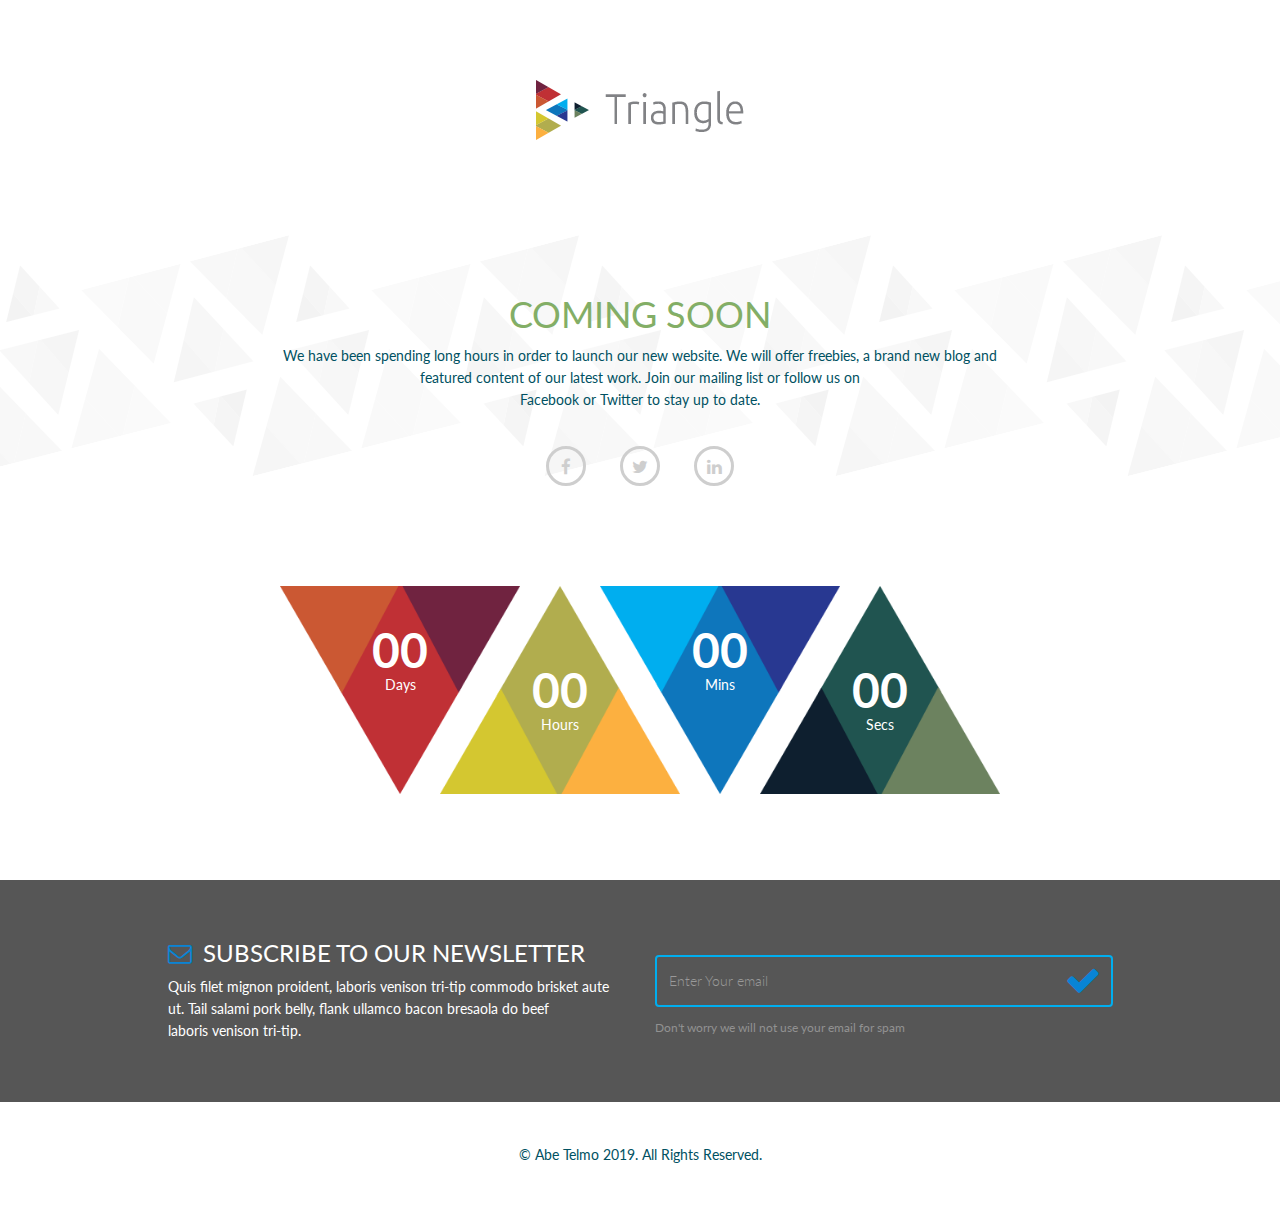
<file: coming-soon.html>
<!DOCTYPE html>
<html lang="en">
<head>
    <meta charset="utf-8">
    <meta name="viewport" content="width=device-width, initial-scale=1.0">
    <meta name="description" content="">
    <meta name="author" content="">
    <title>Coming Soon | Triangle</title>
    <link href="css/bootstrap.min.css" rel="stylesheet">
    <link href="css/font-awesome.min.css" rel="stylesheet"> 
    <link href="css/main.css" rel="stylesheet">
    <link href="css/responsive.css" rel="stylesheet">

    <!--[if lt IE 9]>
        <script src="js/html5shiv.js"></script>
        <script src="js/respond.min.js"></script>
    <![endif]-->       
    <link rel="shortcut icon" href="images/ico/favicon.ico">
    <link rel="apple-touch-icon-precomposed" sizes="144x144" href="images/ico/apple-touch-icon-144-precomposed.png">
    <link rel="apple-touch-icon-precomposed" sizes="114x114" href="images/ico/apple-touch-icon-114-precomposed.png">
    <link rel="apple-touch-icon-precomposed" sizes="72x72" href="images/ico/apple-touch-icon-72-precomposed.png">
    <link rel="apple-touch-icon-precomposed" href="images/ico/apple-touch-icon-57-precomposed.png">
</head><!--/head-->

<body>
    <div class="logo-image">                                
       <a href="index.html"><img class="img-responsive" src="images/logo.png" alt=""> </a> 
    </div>
     <section id="coming-soon">        
         <div class="container">
            <div class="row">
                <div class="col-sm-8 col-sm-offset-2">                    
                    <div class="text-center coming-content">
                        <h1>COMING SOON</h1>
                        <p>We have been spending long hours in order to launch our new website. 
                            We will offer freebies, a brand new blog and featured content of our latest work. Join our mailing list or follow us on<br /> Facebook or Twitter to stay up to date.</p>                           
                        <div class="social-link">
                            <span><a href="#"><i class="fa fa-facebook"></i></a></span>
                            <span><a href="#"><i class="fa fa-twitter"></i></a></span>
                            <span><a href="#"><i class="fa fa-linkedin"></i></a></span>
                        </div>
                    </div>                    
                </div>
                <div class="col-sm-12">
                    <div class="time-count">
                        <ul id="countdown">
                            <li class="angle-one">
                                <span class="days time-font">00</span>
                                <p>Days</p>
                            </li>
                            <li class="angle-two">
                                <span class="hours time-font">00</span>
                                <p>Hours</p>
                            </li>
                            <li class="angle-three">
                                <span class="minutes time-font">00</span>
                                <p class="minute">Mins</p>
                            </li>                            
                            <li class="angle-four">
                                <span class="seconds time-font">00</span>
                                <p>Secs</p>
                            </li>               
                        </ul>   
                    </div>
                </div>
            </div>
        </div>       
    </section>
    <section id="subscribe">
        <div class="container">
            <div class="row">
                <div class="col-sm-10 col-sm-offset-1">
                    <div class="row">
                        <div class="col-sm-6">
                            <h2><i class="fa fa-envelope-o"></i> SUBSCRIBE TO OUR NEWSLETTER</h2>
                            <p>Quis filet mignon proident, laboris venison tri-tip commodo brisket aute ut. Tail salami pork belly, flank ullamco bacon bresaola do beef<br /> laboris venison tri-tip.</p>
                        </div>
                        <div class="col-sm-6 newsletter">
                            <form id="newsletter">
                                <input class="form-control" type="email" name="email"  value="" placeholder="Enter Your email">
                                <i class="fa fa-check"></i>
                            </form>
                            <p>Don't worry we will not use your email for spam</p>
                        </div>    
                    </div>
                </div>     
            </div>
        </div> 
    </section>

    <section id="coming-soon-footer" class="container">
        <div class="row">
            <div class="col-sm-12">
                <div class="text-center">
                    <p>&copy; Abe Telmo 2019. All Rights Reserved.</p>
                    <!-- <p>Designed by <a target="_blank" href="http://www.themeum.com">Themeum</a></p> -->
                </div>
            </div>
        </div>       
    </section>
    

    <script type="text/javascript" src="js/jquery.js"></script>
    <script type="text/javascript" src="js/bootstrap.min.js"></script>
    <script type="text/javascript" src="js/coundown-timer.js"></script>
    <script type="text/javascript" src="js/wow.min.js"></script>
    <script type="text/javascript" src="js/main.js"></script>
    <script type="text/javascript">
            //Countdown js
         $("#countdown").countdown({
                date: "15 february 2019 12:00:00",
                format: "on"
            },      
            function() {
                // callback function
        });
    </script>
    
</body>
</html>
</file>
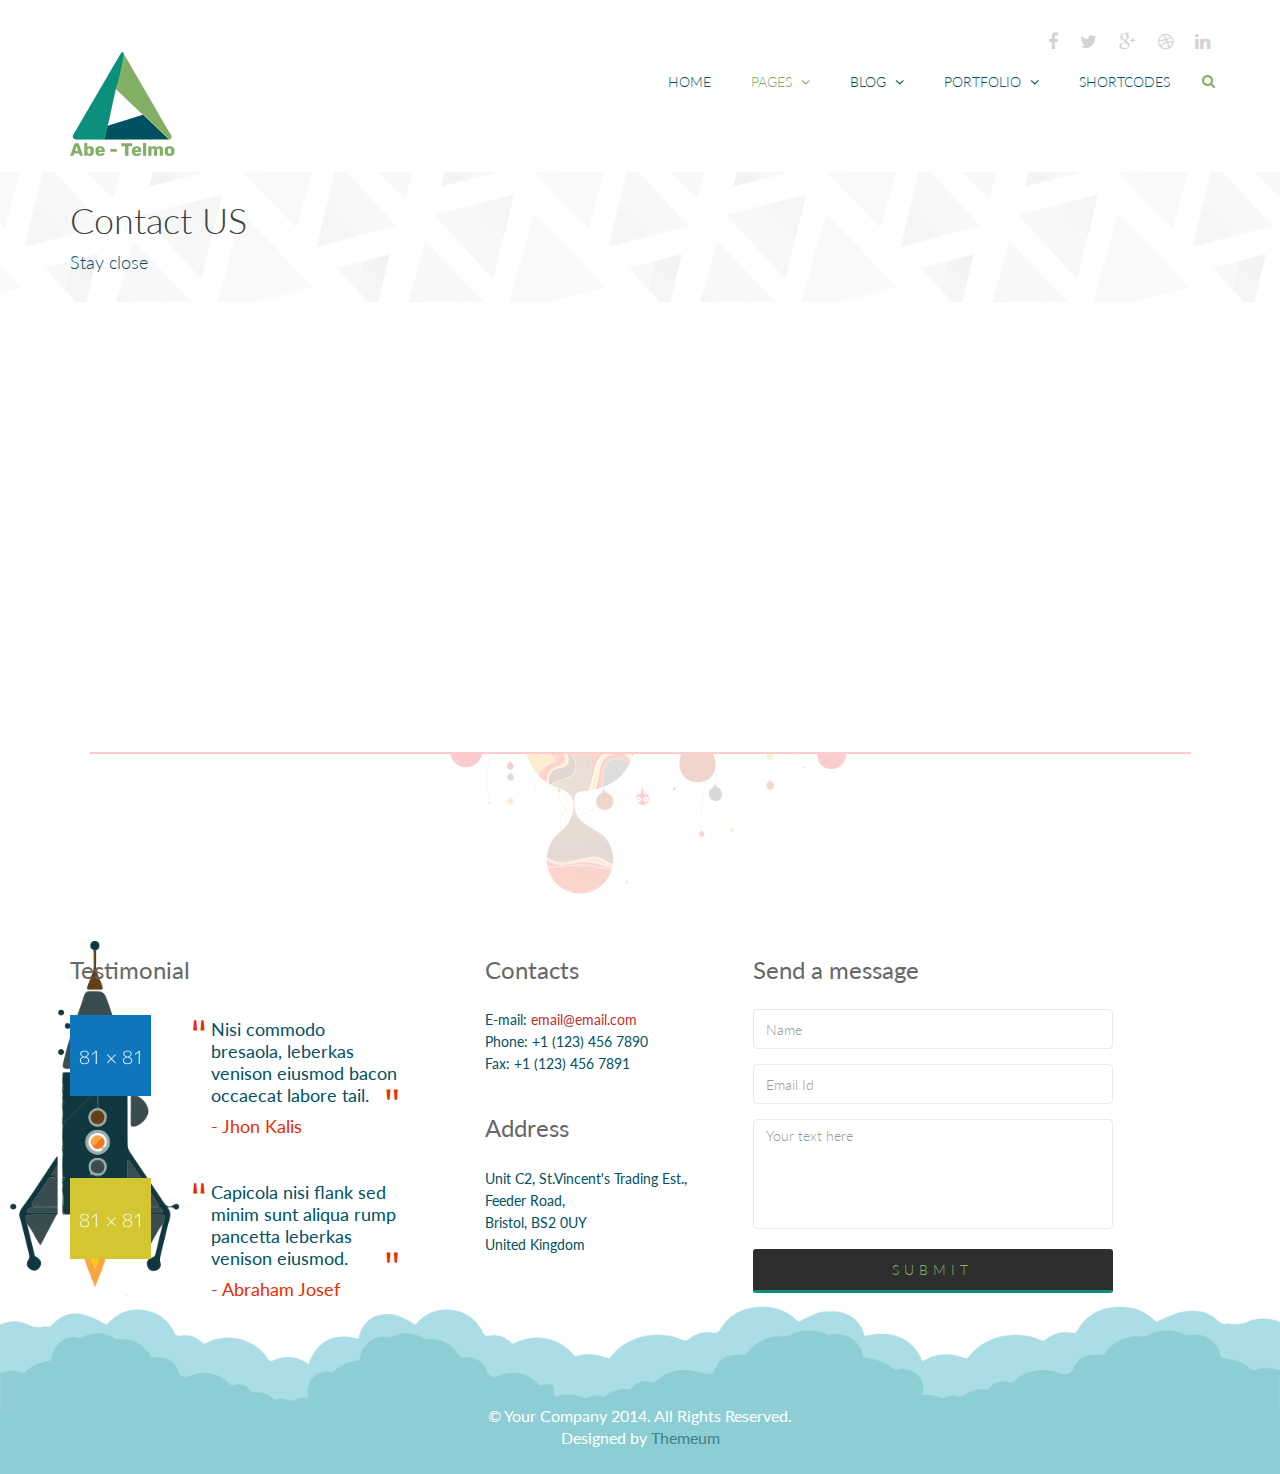
<file: contact.html>
<!DOCTYPE html>
<html lang="en">
<head>
    <meta charset="utf-8">
    <meta name="viewport" content="width=device-width, initial-scale=1.0">
    <meta name="description" content="">
    <meta name="author" content="">
    <title>Contact Us | Triangle</title>
    <link href="css/bootstrap.min.css" rel="stylesheet">
    <link href="css/font-awesome.min.css" rel="stylesheet">
    <link href="css/prettyPhoto.css" rel="stylesheet"> 
    <link href="css/animate.min.css" rel="stylesheet"> 
	<link href="css/main.css" rel="stylesheet">
	<link href="css/responsive.css" rel="stylesheet">

    <!--[if lt IE 9]>
	    <script src="js/html5shiv.js"></script>
	    <script src="js/respond.min.js"></script>
    <![endif]-->       
    <link rel="shortcut icon" href="images/ico/favicon.ico">
    <link rel="apple-touch-icon-precomposed" sizes="144x144" href="images/ico/apple-touch-icon-144-precomposed.png">
    <link rel="apple-touch-icon-precomposed" sizes="114x114" href="images/ico/apple-touch-icon-114-precomposed.png">
    <link rel="apple-touch-icon-precomposed" sizes="72x72" href="images/ico/apple-touch-icon-72-precomposed.png">
    <link rel="apple-touch-icon-precomposed" href="images/ico/apple-touch-icon-57-precomposed.png">
</head><!--/head-->

<body>
	<header id="header">      
        <div class="container">
            <div class="row">
                <div class="col-sm-12 overflow">
                   <div class="social-icons pull-right">
                        <ul class="nav nav-pills">
                            <li><a href=""><i class="fa fa-facebook"></i></a></li>
                            <li><a href=""><i class="fa fa-twitter"></i></a></li>
                            <li><a href=""><i class="fa fa-google-plus"></i></a></li>
                            <li><a href=""><i class="fa fa-dribbble"></i></a></li>
                            <li><a href=""><i class="fa fa-linkedin"></i></a></li>
                        </ul>
                    </div> 
                </div>
             </div>
        </div>
        <div class="navbar navbar-inverse" role="banner">
            <div class="container">
                <div class="navbar-header">
                    <button type="button" class="navbar-toggle" data-toggle="collapse" data-target=".navbar-collapse">
                        <span class="sr-only">Toggle navigation</span>
                        <span class="icon-bar"></span>
                        <span class="icon-bar"></span>
                        <span class="icon-bar"></span>
                    </button>

                    <a class="navbar-brand" href="index.html">
                        <h1><img src="images/loogo.png" alt="logo"></h1>
                    </a>
                    
                </div>
                <div class="collapse navbar-collapse">
                    <ul class="nav navbar-nav navbar-right">
                        <li><a href="index.html">Home</a></li>
                        <li class="dropdown active"><a href="#">Pages <i class="fa fa-angle-down"></i></a>
                            <ul role="menu" class="sub-menu">
                                <li><a href="aboutus.html">About</a></li>
                                <li><a href="aboutus2.html">About 2</a></li>
                                <li><a href="service.html">Services</a></li>
                                <li><a href="pricing.html">Pricing</a></li>
                                <li><a class="active" href="contact.html">Contact us</a></li>
                                <li><a href="contact2.html">Contact us 2</a></li>
                                <li><a href="404.html">404 error</a></li>
                                <li><a href="coming-soon.html">Coming Soon</a></li>
                            </ul>
                        </li>                    
                        <li class="dropdown"><a href="blog.html">Blog <i class="fa fa-angle-down"></i></a>
                            <ul role="menu" class="sub-menu">
                                <li><a href="blog.html">Blog Default</a></li>
                                <li><a href="blogtwo.html">Timeline Blog</a></li>
                                <li><a href="blogone.html">2 Columns + Right Sidebar</a></li>
                                <li><a href="blogthree.html">1 Column + Left Sidebar</a></li>
                                <li><a href="blogfour.html">Blog Masonary</a></li>
                                <li><a href="blogdetails.html">Blog Details</a></li>
                            </ul>
                        </li>
                        <li class="dropdown"><a href="portfolio.html">Portfolio <i class="fa fa-angle-down"></i></a>
                            <ul role="menu" class="sub-menu">
                                <li><a href="portfolio.html">Portfolio Default</a></li>
                                <li><a href="portfoliofour.html">Isotope 3 Columns + Right Sidebar</a></li>
                                <li><a href="portfolioone.html">3 Columns + Right Sidebar</a></li>
                                <li><a href="portfoliotwo.html">3 Columns + Left Sidebar</a></li>
                                <li><a href="portfoliothree.html">2 Columns</a></li>
                                <li><a href="portfolio-details.html">Portfolio Details</a></li>
                            </ul>
                        </li>                         
                        <li><a href="shortcodes.html ">Shortcodes</a></li>                    
                    </ul>
                </div>
                <div class="search">
                    <form role="form">
                        <i class="fa fa-search"></i>
                        <div class="field-toggle">
                            <input type="text" class="search-form" autocomplete="off" placeholder="Search">
                        </div>
                    </form>
                </div>
            </div>
        </div>
    </header>
    <!--/#header-->    

    <section id="page-breadcrumb">
        <div class="vertical-center sun">
             <div class="container">
                <div class="row">
                    <div class="action">
                        <div class="col-sm-12">
                            <h1 class="title">Contact US</h1>
                            <p>Stay close</p>
                        </div>                        
                    </div>
                </div>
            </div>
        </div>
   </section>
    <!--/#action-->

    <section id="map-section">
        <div class="container">
            <div id="gmap"></div>
        </div>
    </section> <!--/#map-section-->        

    <footer id="footer">
        <div class="container">
            <div class="row">
                <div class="col-sm-12 text-center bottom-separator">
                    <img src="images/home/under.png" class="img-responsive inline" alt="">
                </div>
                <div class="col-md-4 col-sm-6">
                    <div class="testimonial bottom">
                        <h2>Testimonial</h2>
                        <div class="media">
                            <div class="pull-left">
                                <a href="#"><img src="images/home/profile1.png" alt=""></a>
                            </div>
                            <div class="media-body">
                                <blockquote>Nisi commodo bresaola, leberkas venison eiusmod bacon occaecat labore tail.</blockquote>
                                <h3><a href="#">- Jhon Kalis</a></h3>
                            </div>
                         </div>
                        <div class="media">
                            <div class="pull-left">
                                <a href="#"><img src="images/home/profile2.png" alt=""></a>
                            </div>
                            <div class="media-body">
                                <blockquote>Capicola nisi flank sed minim sunt aliqua rump pancetta leberkas venison eiusmod.</blockquote>
                                <h3><a href="">- Abraham Josef</a></h3>
                            </div>
                        </div>   
                    </div> 
                </div>
                <div class="col-md-3 col-sm-6">
                    <div class="contact-info bottom">
                        <h2>Contacts</h2>
                        <address>
                        E-mail: <a href="mailto:someone@example.com">email@email.com</a> <br> 
                        Phone: +1 (123) 456 7890 <br> 
                        Fax: +1 (123) 456 7891 <br> 
                        </address>

                        <h2>Address</h2>
                        <address>
                        Unit C2, St.Vincent's Trading Est., <br> 
                        Feeder Road, <br> 
                        Bristol, BS2 0UY <br> 
                        United Kingdom <br> 
                        </address>
                    </div>
                </div>
                <div class="col-md-4 col-sm-12">
                    <div class="contact-form bottom">
                        <h2>Send a message</h2>
                        <form id="main-contact-form" name="contact-form" method="post" action="sendemail.php">
                            <div class="form-group">
                                <input type="text" name="name" class="form-control" required="required" placeholder="Name">
                            </div>
                            <div class="form-group">
                                <input type="email" name="email" class="form-control" required="required" placeholder="Email Id">
                            </div>
                            <div class="form-group">
                                <textarea name="message" id="message" required="required" class="form-control" rows="8" placeholder="Your text here"></textarea>
                            </div>                        
                            <div class="form-group">
                                <input type="submit" name="submit" class="btn btn-submit" value="Submit">
                            </div>
                        </form>
                    </div>
                </div>
                <div class="col-sm-12">
                    <div class="copyright-text text-center">
                        <p>&copy; Your Company 2014. All Rights Reserved.</p>
                        <p>Designed by <a target="_blank" href="http://www.themeum.com">Themeum</a></p>
                    </div>
                </div>
            </div>
        </div>
    </footer>
    <!--/#footer-->


    <script type="text/javascript" src="js/jquery.js"></script>
    <script type="text/javascript" src="js/bootstrap.min.js"></script>
    <script type="text/javascript" src="http://maps.google.com/maps/api/js?sensor=true"></script>
    <script type="text/javascript" src="js/gmaps.js"></script>
    <script type="text/javascript" src="js/wow.min.js"></script>
    <script type="text/javascript" src="js/main.js"></script>   
</body>
</html>
</file>
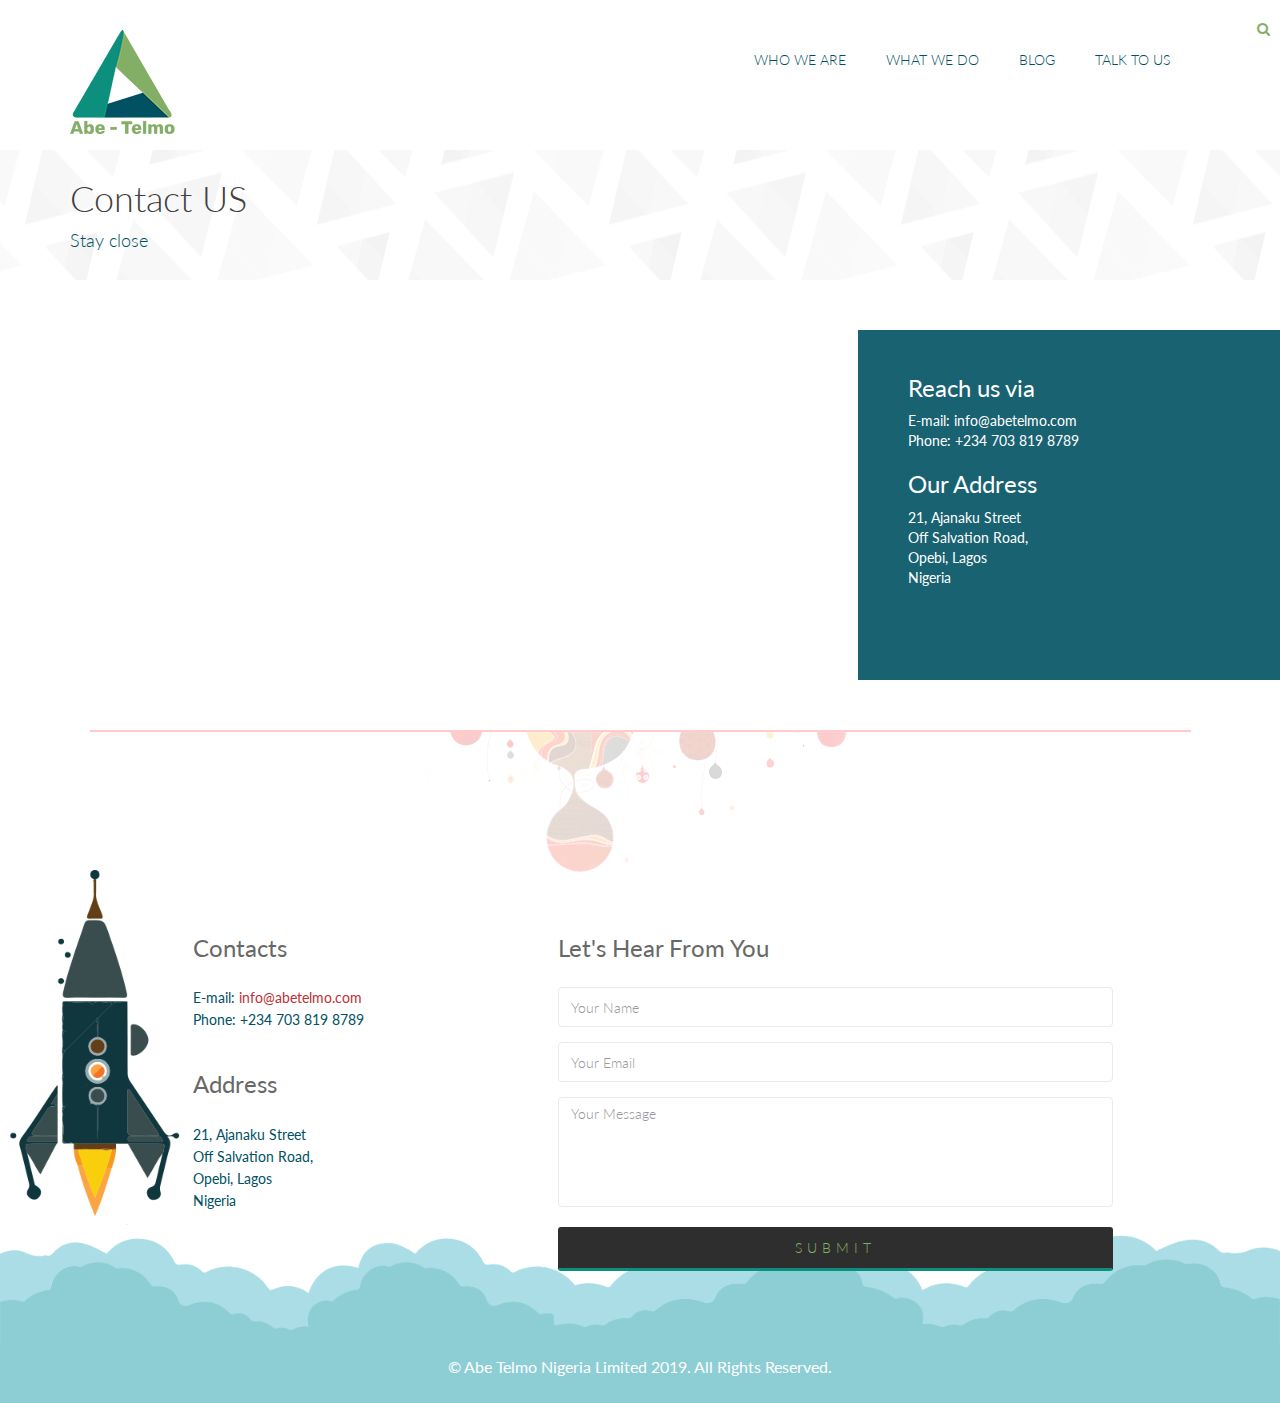
<file: contact2.html>
<!DOCTYPE html>
<html lang="en">
<head>
    <meta charset="utf-8">
    <meta name="viewport" content="width=device-width, initial-scale=1.0">
    <meta name="description" content="">
    <meta name="author" content="">
    <title>Contact Us 2  | Triangle</title>
    <link href="css/bootstrap.min.css" rel="stylesheet">
    <link href="css/font-awesome.min.css" rel="stylesheet">
    <link href="css/prettyPhoto.css" rel="stylesheet"> 
    <link href="css/animate.min.css" rel="stylesheet"> 
	<link href="css/main.css" rel="stylesheet">
	<link href="css/responsive.css" rel="stylesheet">

    <!--[if lt IE 9]>
	    <script src="js/html5shiv.js"></script>
	    <script src="js/respond.min.js"></script>
    <![endif]-->       
    <link rel="shortcut icon" href="images/ico/favicon.ico">
    <link rel="apple-touch-icon-precomposed" sizes="144x144" href="images/ico/apple-touch-icon-144-precomposed.png">
    <link rel="apple-touch-icon-precomposed" sizes="114x114" href="images/ico/apple-touch-icon-114-precomposed.png">
    <link rel="apple-touch-icon-precomposed" sizes="72x72" href="images/ico/apple-touch-icon-72-precomposed.png">
    <link rel="apple-touch-icon-precomposed" href="images/ico/apple-touch-icon-57-precomposed.png">
</head><!--/head-->

<body>
	<header id="header">      
        <div class="container">
            <div class="navbar-header">
                <button type="button" class="navbar-toggle" data-toggle="collapse" data-target=".navbar-collapse">
                    <span class="sr-only">Toggle navigation</span>
                    <span class="icon-bar"></span>
                    <span class="icon-bar"></span>
                    <span class="icon-bar"></span>
                </button>

                <a class="navbar-brand" href="index.html">
                    <h1><img src="images/loogo.png" alt="logo"></h1>
                </a>
                
            </div>
            <div class="collapse navbar-collapse">
                <ul class="nav navbar-nav navbar-right">
                    <!-- <li class="active"><a href="index.html">Home</a></li> -->
                    <li class="dropdown"><a href="aboutus2.html">Who we are<i class=""></i></a>
                        <!-- <ul role="menu" class="sub-menu">
                            <li><a href="aboutus.html">About</a></li>
                            <li><a href="#">About 2</a></li>
                            <li><a href="#">Services</a></li>
                            <li><a href="pricing.html">Pricing</a></li>
                            <li><a href="contact.html">Contact us</a></li>
                            <li><a href="#">Contact us 2</a></li>
                            <li><a href="404.html">404 error</a></li>
                            <li><a href="coming-soon.html">Coming Soon</a></li>
                        </ul> -->
                    </li> 
                    
                    <li class="dropdown"><a href="service.html">What we do<i class=""></i></a>
                        <!-- <ul role="menu" class="sub-menu">
                            <li><a href="portfolio.html">Portfolio Default</a></li>
                            <li><a href="portfoliofour.html">Isotope 3 Columns + Right Sidebar</a></li>
                            <li><a href="portfolioone.html">3 Columns + Right Sidebar</a></li>
                            <li><a href="portfoliotwo.html">3 Columns + Left Sidebar</a></li>
                            <li><a href="portfoliothree.html">2 Columns</a></li>
                            <li><a href="portfolio-details.html">Portfolio Details</a></li>
                        </ul> -->
                    </li>      

                    <li class="dropdown"><a href="blog.html">Blog <i class=""></i></a>
                        <!-- <ul role="menu" class="sub-menu">
                            <li><a href="blog.html">Blog Default</a></li>
                            <li><a href="blogtwo.html">Timeline Blog</a></li>
                            <li><a href="blogone.html">2 Columns + Right Sidebar</a></li>
                            <li><a href="blogthree.html">1 Column + Left Sidebar</a></li>
                            <li><a href="blogfour.html">Blog Masonary</a></li>
                            <li><a href="blogdetails.html">Blog Details</a></li>
                        </ul> -->
                    </li>
                                       
                    <li><a href="contact2.html">Talk to Us</a></li>                    
                </ul>
            </div>
                <div class="search">
                    <form role="form">
                        <i class="fa fa-search"></i>
                        <div class="field-toggle">
                            <input type="text" class="search-form" autocomplete="off" placeholder="Search">
                        </div>
                    </form>
                </div>
            </div>
        </div>
    </header>
    <!--/#header-->    

    <section id="page-breadcrumb">
        <div class="vertical-center sun">
             <div class="container">
                <div class="row">
                    <div class="action">
                        <div class="col-sm-12">
                            <h1 class="title">Contact US</h1>
                            <p>Stay close</p>
                        </div>                        
                    </div>
                </div>
            </div>
        </div>
   </section>
    <!--/#action-->

    <section id="map-section">
        <div class="container">
            <div id="gmap"> <iframe src="https://www.google.com/maps/embed?pb=!1m14!1m8!1m3!1d15853.942822581132!2d3.3652643!3d6.5863865!3m2!1i1024!2i768!4f13.1!3m3!1m2!1s0x0%3A0xcfaf0bf074ee19b3!2sAbe+Telmo+Nigeria+Limited!5e0!3m2!1sen!2sng!4v1549622325820" width="800" height="350" frameborder="0" style="border:0" allowfullscreen></iframe> </div>
            <div class="contact-info">
                <h2>Reach us via</h2>
                <address>
                E-mail: <a href="mailto:someone@example.com">info@abetelmo.com</a> <br> 
                Phone: +234 703 819 8789 <br> 
                <!-- Fax: +1 (123) 456 7891 <br>  -->
                </address>

                <h2>Our Address</h2>
                <address>
                    21, Ajanaku Street <br> 
                    Off Salvation Road, <br> 
                    Opebi, Lagos <br> 
                    Nigeria <br> 
                    </address>
            </div>
        </div>
    </section> <!--/#map-section-->        

    <footer id="footer">
        <div class="container">
            <div class="row">
                <div class="col-sm-12 text-center bottom-separator">
                    <img src="images/home/under.png" class="img-responsive inline" alt="">
                </div>
                <!-- <div class="col-md-4 col-sm-6">
                    <div class="testimonial bottom">
                        <h2>Testimonial</h2>
                        <div class="media">
                            <div class="pull-left">
                                <a href="#"><img src="images/home/profile1.png" alt=""></a>
                            </div>
                            <div class="media-body">
                                <blockquote>Nisi commodo bresaola, leberkas venison eiusmod bacon occaecat labore tail.</blockquote>
                                <h3><a href="#">- Jhon Kalis</a></h3>
                            </div>
                         </div>
                        <div class="media">
                            <div class="pull-left">
                                <a href="#"><img src="images/home/profile2.png" alt=""></a>
                            </div>
                            <div class="media-body">
                                <blockquote>Capicola nisi flank sed minim sunt aliqua rump pancetta leberkas venison eiusmod.</blockquote>
                                <h3><a href="">- Abraham Josef</a></h3>
                            </div>
                        </div>   
                    </div> 
                </div> -->
                <div class="col-md-4 col-sm-offset-1 col-sm-6">
                    <div class="contact-info bottom">
                        <h2>Contacts</h2>
                        <address>
                            E-mail: <a href="mailto:someone@example.com">info@abetelmo.com</a> <br> 
                            Phone: +234 703 819 8789 <br> 
                            <!-- Fax: +1 (123) 456 7891 <br>  -->
                            </address>

                        <h2>Address</h2>
                        <address>
                        21, Ajanaku Street <br> 
                        Off Salvation Road, <br> 
                        Opebi, Lagos <br> 
                        Nigeria <br> 
                        </address>
                    </div>
                </div>
                <div class="col-md-6 col-sm-12">
                    <div class="contact-form bottom">
                        <h2>Let's Hear From You</h2>
                        <form id="main-contact-form" name="contact-form" method="post" action="sendemail.php">
                            <div class="form-group">
                                <input type="text" name="name" class="form-control" required="required" placeholder="Your Name">
                            </div>
                            <div class="form-group">
                                <input type="email" name="email" class="form-control" required="required" placeholder="Your Email">
                            </div>
                            <div class="form-group">
                                <textarea name="message" id="message" required="required" class="form-control" rows="8" placeholder="Your Message"></textarea>
                            </div>                        
                            <div class="form-group">
                                <input type="submit" name="submit" class="btn btn-submit" value="Submit">
                            </div>
                        </form>
                    </div>
                </div>
                <div class="col-sm-12">
                    <div class="copyright-text text-center">
                        <p>&copy; Abe Telmo Nigeria Limited 2019. All Rights Reserved.</p>
                        <!-- <p>Designed by <a target="_blank" href="http://www.themeum.com">Themeum</a></p> -->
                    </div>
                </div>
            </div>
        </div>
    </footer>
    <!--/#footer-->


    <script type="text/javascript" src="js/jquery.js"></script>
    <script type="text/javascript" src="js/bootstrap.min.js"></script>
    <script type="text/javascript" src="http://maps.google.com/maps/api/js?sensor=true"></script>
    <script type="text/javascript" src="js/gmaps.js"></script>
    <script type="text/javascript" src="js/wow.min.js"></script>
    <script type="text/javascript" src="js/main.js"></script>   
</body>
</html>
</file>
<file: css/main.css>
/*
  Theme Name: Triangle
  Theme Uri: http://www.themeum.com
  Author: Themeum
  Author Uri: http://www.themeum.com
  Description: Creative Site Template
  Version: 1.1
  */

  @import url(http://fonts.googleapis.com/css?family=Lato:100,300,400,700);
  @import url(http://fonts.googleapis.com/css?family=Open+Sans:300italic,400italic,600italic,700italic,400,300,600,700);
  @import url(http://fonts.googleapis.com/css?family=Noto+Sans:400,700);

  body {
    background: #fff;
    font-family: 'Lato', sans-serif;
    font-weight: 400;
    font-size: 14px;
    line-height: 22px;
    color: #005162;
  }

  html {
    height: 100%;
  }


  a{
    color:#C03035;
  }

  a:hover {
    outline: none;
    text-decoration:none;
    color:#4fcccd;
  }

  a:focus {
    outline:none;
    outline-offset: 0;
  }

  a {
    -webkit-transition: 300ms;
    transition: 300ms;
  }


  ul {
    list-style: none;
  }

  h1, h2, h3, h4, h5, h6 {
    font-family: 'Lato', sans-serif;
    font-weight: 400;
  }

  h1{
    color: #83ae66;
  }

  h2{
    font-size: 24px;
    color: #686868;
  }

  h3{
    font-size: 18px;
  }

  .overflow{
    overflow: hidden;
  }

  .uppercase{
    text-transform: uppercase;
  }

  .btn-common {
    font-size: 14px;
    color: #83ae66;
    border: 1px solid #83ae66;
    font-family: 'Open Sans', sans-serif;
    font-weight: 700;
    padding: 10px 25px;
  }

  #action .col-sm-5{
    position: absolute;

    top: 0;
    height: 100%;
    right: 0;
  }


  .btn-common:hover, 
  .btn-common:focus{
    outline: none;
    background: none;
    -webkit-box-shadow: none;
    box-shadow: none;
    color: #01707f;
    border-color:#01707f;
  }

  .align-right{
    text-align: right;
  }

  .inline{
    display: inline-block;
  }

  .padding{
    padding: 65px 0;
  }

  .padding-bottom{
    padding-bottom: 65px;
  }

  .padding-top{
    padding-top: 90px;
  }

  .padding-right{
    padding-right: 80px;
  }

  .padding-left{
    padding-left: 80px;
  }

  .margin-bottom{
    margin-bottom: 35px;
  }

     .carousel-indicators.visible-xs {
      height: 20px;
      margin: 0;
      padding: 0;
      position: absolute;
      top: -35px;
      width: 100%;
      left: 0;
    }

  .carousel-indicators.visible-xs li {
    border-color: #D29948;
    border-width: 2px;
    height: 12px;
    margin: 0 5px 0 0;
    width: 12px;
  }

  .carousel-indicators.visible-xs li.active {
    background: rgba(210, 153, 72, 0.7);
  }


/*************************
*******Header******
**************************/


#header{
  margin-bottom: 0;
  padding: 30px 0 60px 0;
}

#header .navbar-inverse .container{
  position: relative;
}

.search{
  position: absolute;
  top: 20px;
  right: 0;
  z-index: 1;
}

.search i{
  color: #83ae66;
  cursor: pointer;
  position: absolute;
  right: 10px;
  top: 2px;
}

.field-toggle{
  position: relative;
  top: 30px;
  right: 15px;
  display: none;
  height: 50px;
}

.search-form{
  padding-left: 10px;
  height: 40px;
  font-size: 18px;
  color: #818285;
  font-weight: 300;
  outline: none;
  border: 1px solid #83ae66;
  margin-top: 20px;
  border-radius: 4px;
}

.social-icons ul li{
  padding: 0 10px;

}

.social-icons ul li:last-child{
  padding-right: 0;

}

.social-icons ul li a{
  font-size: 18px;
  color: #d3d3d3;
  padding: 0;
}

.social-icons ul li a:hover .fa-facebook {
  color:#0884d5;
}

.social-icons ul li a:hover .fa-twitter {
  color:#2AA7DC;
}

.social-icons ul li a:hover .fa-google-plus {
  color:#A22523;
}

.social-icons ul li a:hover .fa-dribbble {
  color:#E94989;
}

.social-icons ul li a:hover .fa-linkedin {
  color:#006DC0;
}

.social-icons ul li a:hover,
.social-icons ul li a:focus{  
  background: none;
}

#header .navbar {
  background: #fff;
  border: 0;
  margin-bottom: 0;
}

#header .navbar-toggle{
  margin-top: 20px;
}

#header .navbar-brand{
  padding: 0;
  margin-left: 0;
}

#header .navbar-brand h1{
  padding: 0;
  margin: 0;
}

#header .navbar-nav.navbar-right >li:last-child{
  margin-right: 20px;
}

#header .navbar-nav.navbar-right >li a {
  color: #005162;
  font-size: 14px;
  padding: 20px;
  text-transform: uppercase;
  font-weight: 300;
}


#header .navbar-inverse .navbar-nav  li.active > a,  
#header .navbar-inverse .navbar-nav  li.active > a:focus, 
#header .navbar-nav.navbar-right li > a:hover,
.navbar-inverse .navbar-nav > .open > a {
  background-color: inherit;
  border: 0;
  color: #83ae66;
}

#header .navbar-inverse .navbar-nav  li a:hover{
  color: #83ae66;
}


/*  Dropdown menu*/

ul.sub-menu {
  display: none;
  list-style: none;
  padding: 0;
  margin: 0;
}

#header .navbar-nav li ul.sub-menu li a{
  color: #818285;
  padding: 5px 0;
  font-size: 13px;
  display: block;
  text-transform: capitalize;
}

#header .navbar-nav li ul.sub-menu li .active{
  background: #83ae67;
  color: #fff;
  position: relative;
}

#header .navbar-nav li ul.sub-menu li .active i{
  position: absolute;
  font-size: 56px;
  top: -13px;
  color: #0884d5;
}

#header .navbar-nav li ul.sub-menu li .active .fa-angle-right{
  left: -3px;
}

#header .navbar-nav li ul.sub-menu li .active .fa-angle-left{
  right: -3px;
}

#header .navbar-nav li ul.sub-menu li a:hover,
#header .navbar-nav li ul.sub-menu li a:focus{
  background: #00aeef;
  color: #fff;
}

.fa-angle-down{
  padding-left: 5px; 
}

.scaleIn {
  -webkit-animation-name: scaleIn;
  animation-name: scaleIn;
}

@-webkit-keyframes scaleIn {
  0% {
    opacity: 0;
    -webkit-transform: scale(0);
    transform: scale(0);
  }

  100% {
    opacity: 1;
    -webkit-transform: scale(1);
    transform: scale(1);
  }
}

@keyframes scaleIn {
  0% {
    opacity: 0;
    -webkit-transform: scale(0);
    transform: scale(0);
  }

  100% {
    opacity: 1;
    -webkit-transform: scale(1);
    transform: scale(1);
  }
}


/*************************
*******Footer******
**************************/

#footer {
  padding-bottom: 10px;
  background-image: url(../images/home/footer.png);
  background-repeat: repeat-x;
  background-position: bottom;
  background-size: contain;
}

#footer h1{
  margin-bottom: 65px;
  margin-top: 36px;
}

#footer .bottom-separator {
  margin-bottom: 60px;
}

#message {
  height: 110px;
  resize: none;
}

.bottom > h2 {
  margin-top: 0;
  margin-bottom: 26px;
}

.bottom .media-body h3 {
  margin-top: 0;
  padding-left: 25px;
}

.bottom .media-body h3 a{
  color: #ea2c00;
}

.testimonial .media{
  margin-top: 0;
  margin-bottom: 25px;
}

.testimonial .media>.pull-left{
  margin-right: 25px;
}

.testimonial .media>.pull-left img{
  margin-top: 6px;
}

.testimonial .media .media-body blockquote{
  padding-left: 25px;
  padding-right: 30px;
  position: relative;
  border-left: 0;
  margin-bottom: 0;
}

.testimonial .media .media-body blockquote:before{
  position: absolute;
  left: 5px;
  top: 8px;
  content: '"';
  font-size: 40px;
  color: #ea2c00;
  font-family: 'Noto Sans', sans-serif;
  transform:rotate(180deg);
  -ms-transform:rotate(180deg); /* IE 9 */
  -webkit-transform: rotate(180deg); /* Opera, Chrome, and Safari */
  line-height: 0;
}

.testimonial .media .media-body blockquote:after{
  position: absolute;
  right: 30px;
  bottom: 14px;
  content: '"';
  font-size: 40px;
  color: #ea2c00;
  font-family: 'Noto Sans', sans-serif;
  line-height: 0;
}

.contact-info.bottom {
  padding-left: 25px;
}

.bottom > address {
  line-height: 22px;
  margin-bottom: 40px;
}

.form-control {
  border: 1px solid #eaeaea;
  font-weight: 300;
  outline: none;
  -webkit-box-shadow: none;
  box-shadow: none;
  height: 40px;
}

.form-control:hover, 
.form-control:focus{
  border-color: #4fcccd;
  outline: none;
  -webkit-box-shadow: none;
  box-shadow: none;
}

.btn-submit {
  width: 100%;
  background-color: #2f2e2e;
  color: #83ae66;
  font-size: 14px;
  font-weight: 300;
  letter-spacing: 5px;
  text-transform: uppercase;
  border-radius: 3px;
  margin-top: 5px;
  border-bottom: 3px solid #0c8f7d;
  -webkit-box-shadow: none;
  box-shadow: none;
  padding: 10px;
}

.btn-submit:hover, 
.btn-submit:focus{
  color: #fff;
  outline: none;
  -webkit-box-shadow: none;
  box-shadow: none;
  opacity: .8;
}

.copyright-text{
  margin-top: 70px;
  color: #fff;
  font-size: 16px;  
  padding-bottom: 15px;
}

.copyright-text a {
  color: #3e848a
}

.copyright-text p {
  margin-bottom: 0;
}

/*************************
*******Home Page******
**************************/
#home-slider {
  background: url(../images/home/slider-bg.png) 0 100% repeat-x;
  position: relative;
}

#home-slider .main-slider {
  position: relative;
  height: 450px;
}

#home-slider .slide-text{
  position: absolute;
  top: 50px;
  left: 0;
  width: 450px;
}

.animate-in .slide-text {
  -webkit-animation: fadeInLeftBig 700ms cubic-bezier(0.190,1.000,0.220,1.000) 200ms both;
  animation: fadeInLeftBig 700ms cubic-bezier(0.190,1.000,0.220,1.000) 200ms both;
}

#home-slider .slider-hill {
  position: absolute;
  right: -76px;
  bottom: 0;
}

.animate-in .slider-hill {
  -webkit-animation: bounceInDown 1000ms ease-in-out 200ms both;
  animation: bounceInDown 1000ms ease-in-out 200ms both;
}

#home-slider .slider-house {
  position: absolute;
  right: 110px;
  bottom: -30px;
}

.animate-in .slider-house {
  -webkit-animation: bounceInDown 500ms ease-in-out 800ms both;
  animation: bounceInDown 500ms ease-in-out 800ms both;
}

#home-slider .slider-sun {
  position: absolute;
  right: 365px;
  bottom: 100px;
}

.animate-in .slider-sun {
  -webkit-animation: scaleIn 500ms ease-in-out 1200ms both;
  animation: scaleIn 500ms ease-in-out 1200ms both;
}

#home-slider .slider-birds1 {
  position: absolute;
  right: 470px;
  bottom: 75px;
}

.animate-in .slider-birds1 {
  -webkit-animation: fadeInLeft 500ms ease-in-out 1200ms both;
  animation: fadeInLeft 500ms ease-in-out 1200ms both;
}

#home-slider .slider-birds2 {
  position: absolute;
  right: 40px;
  bottom: 150px;
}

.animate-in .slider-birds2 {
  -webkit-animation: fadeInRight 500ms ease-in-out 1200ms both;
  animation: fadeInRight 500ms ease-in-out 1200ms both;
}


#home-slider h1{
  margin-top: 100px;
  margin-bottom: 25px;
}

#home-slider .btn-common {
  margin-top: 20px;
}

#home-slider .preloader {
  position: absolute;
  left: 0;
  top: 0;
  bottom: -30px;
  right: 0;
  background: #fafafa;
  text-align: center;
}

#home-slider .preloader > i {
  font-size: 48px;
  height: 48px;
  line-height: 48px;
  color: #00aeef;
  position: absolute;
  left: 50%;
  margin-left: -24px;
  top: 50%;
  margin-top: -24px;
}

#action {
  background-image: url(../images/home/tour-bg.png);
  background-color: #fbfafa;
  background-repeat: repeat-x;
  height: 157px;
  background-position: center;
  display: table;
  position: static;
  width: 100%;
}

.vertical-center{
  display: table-cell;
  vertical-align: middle;
  width: 100%;
  position: statice;
}


.single-service{
  overflow: hidden;
  display: block;
}

.single-service img {
  margin-bottom: 35px;
}

.single-service .fold {
  margin-bottom: 35px;
}

.single-service h2 {
  margin-top: 0;
  margin-bottom: 15px;
}

.single-service p {
  padding: 0 48px;
}

.action h1{
  margin-top: 0;
}

.action p{
  font-size: 18px;
  margin-bottom: 0;
  font-weight: 300;
}

.action .btn-common{
  margin-top: 55px;
  float: left;
}

.title {
  color: #404040;
  font-weight: 300;
}

.single-features {
  overflow: hidden;
  padding-top: 65px;
  padding-bottom: 40px;
}

.single-features .col-sm-6 h2{
    margin-top: 0;
}
.single-features .col-sm-6 {
/*  margin-top: 50px;*/
}

.single-features:last-child {
  padding-bottom: 95px;
/*  padding-top: 0;*/
}

.single-features h2{
  margin-bottom: 15px;
}

#clients{
  padding-bottom: 45px;
}

.clients {
  margin-bottom: 45px;
}

.clients img {
  display: inline-block;
}

.clients-logo {
  overflow: hidden;
  margin-bottom: 10px;
}



/*************************
*******About Us Page******
**************************/

#action , 
#page-breadcrumb{
  position: relative;
}

#page-breadcrumb {
  background-image: url(../images/home/tour-bg.png);
  background-color: #fbfafa;
  background-repeat: repeat-x;
  height: 130px;
  background-position: center;
  display: table;
  position: static;
  width: 100%;
}

#team {
  padding: 85px 0;
}

#team-carousel {
  margin-top: 80px;
}

#company-information .padding-top{
  padding-top: 172px;
  
}

.single-service img {
  height: 85px;
}

.tour-button {
  background-image: url(../images/home/tour-icon2.png);
  height: 100%;
  background-repeat: no-repeat;
  position: absolute;
  width: 100%;
  left: 0;
  background-position: 151px 4px;
}

.about-image {
  padding:90px 90px 0;
}

.team-single {
  position: relative;
}

.person-thumb {
  position: relative;
}

.person-thumb img {
}


.social-profile {
  background: none repeat scroll 0 0 rgba(137, 97, 46, 0.8);
  display: none;
  position: absolute;
  text-align: center;
  top: 0;
    -webkit-transition: all 0.9s ease;
  transition: all 0.9s ease;-webkit-transition: all 0.9s ease 0s;transition: all 0.9s ease 0s;
  width: 100%;
  height: 100%;
}

.team-single:hover .social-profile{
  background:rgba(112, 35, 64, 0.9);
  display: block;
  -webkit-animation: fadeInUp 400ms;
  animation: fadeInUp 400ms;
  -webkit-transition: all 0.9s ease;
  transition: all 0.9s ease;
}

.social-profile .nav-pills {
  display: inline-block;
  margin-top: -26px;
  padding: 0;
  position: relative;
  top: 50%;
}

.social-profile .nav-pills li {
  display: inline-block;
  margin: 0 5px;
}

.social-profile .nav-pills li a {
  color: #fff;
  border: 1px solid #fff;
  width: 40px;
  height: 40px;
  line-height: 40px;
  text-align: center;
  padding: 0;
  border-radius: 40px;
  -webkit-transition: all 0.9s ease;
  transition: all 0.9s ease;
}

.social-profile .nav-pills li a:hover {
  color: #702340;
  border-color: #702340;
}

.person-info h2 {
  font-weight: 300;
  margin-bottom: 5px;
}

.person-info h3 {
  font-size: 16px;
  color: #686868;
  font-weight: 300;
  margin-top: 0;
  margin-bottom: 0;
}

.team-carousel-control {
  position: absolute;
  top: 36%;
  width: 13px;
  height: 16px;
  text-indent: -9999999px;
  -webkit-transition: all 0.9s ease;
  transition: all 0.9s ease;
}

.right.team-carousel-control {
  right: -50px;
  background-image: url(../images/aboutus/right.png);
}

.left.team-carousel-control {
  left: -50px;
  background-image: url(../images/aboutus/left.png);
}

.team-carousel-control:hover{
  background-position: 0 -18px;
  -webkit-transition: all 0.5s ease;
  transition: all 0.5s ease;
}

.count h1{
  font-size: 60px;
  color: #00aeef;
}

.count h3{
  font-size: 16px;
}

.progress .progress-bar.six-sec-ease-in-out {
  -webkit-transition: width 1s ease-in-out;
  transition:  width 1s ease-in-out;
}

.top-zero{
  margin-top: 0;
}

h3.top-zero{
  font-size: 20px;
}

#company-information .about-us h2{
  margin-bottom: 45px;
}

.single-skill h3{
  font-size: 16px;
}

.progress{
  height: 30px;
  box-shadow: none;
  -webkit-box-shadow: none;
}

.progress-bar{
  line-height: 30px;
  box-shadow: none;
  -webkit-box-shadow: none;
}

.progress-bar.progress-bar-primary{
  background: #00aeef;
}



/*************************
*******Service Page******
**************************/
#recent-projects{
  padding: 85px 0;
}

.recent-projects .team-single{
  height: 355px;
}

.recent-projects p.padding-bottom{
  padding-bottom: 50px;
}

.choose{
  padding-top: 30px;
}

#company-information.choose .padding-top{
  padding-top: 50px;
}

#company-information h2{
  margin-bottom: 25px;
  margin-top: 0;
}

ul.elements{
  list-style: none;
  margin: 0;
  padding: 0;
}

ul.elements li{
  margin: 6px 0;
}

ul.elements li > i{
  color:#C03035;
  display: inline-block;
  margin-right: 10px;
}

#company-information h1.margin-bottom{
  margin-bottom: 26px;
}

/*************************
*******Portfolio Default**
**************************/

.portfolio-single {
  position: relative;
}

.portfolio-thumb {
  position: relative;
}

.portfolio-thumb img {
  width: 100%;
}


.portfolio-single:hover .portfolio-view{
  display: block;
  -webkit-animation: fadeInUp 400ms;
  animation: fadeInUp 400ms;
}

#portfolio .row{
  margin-left: -10px;
  margin-right: -10px;
}

.portfolio-view {
  display: none;
  position: absolute;
  top: 0;
  height: 100%;
  background:rgba(112, 35, 64, 0.9);
  width: 100%;
  text-align: center;
}

.portfolio-view .nav-pills {
  padding: 0;
  display: inline-block;
  margin-top: -26px;
  top: 50%;
  position: relative;
}

.portfolio-view .nav-pills li {
  display: inline-block;
  margin: 0 5px;
}

.portfolio-view .nav-pills li a {
  color: #fff;
  border: 1px solid #fff;
  width: 40px;
  height: 40px;
  line-height: 38px;
  text-align: center;
  padding: 0;
  border-radius: 40px;
  -webkit-animation: scaleIn 400ms linear 100ms both;
  animation: scaleIn 400ms linear 100ms both;
  -webkit-transition: all 0.9s ease;
  transition: all 0.9s ease;
}

.portfolio-view .nav-pills li a:hover {
  color: #702340;
  border-color: #702340;
  -webkit-transition: all 0.9s ease;
  transition: all 0.9s ease;
}

.portfolio-info {
  overflow: hidden;
  margin-bottom: 30px;
}

.portfolio-info h2 {
  font-size: 18px;
  margin: 15px 0 0;
}

.portfolio-filter {
  margin: 80px 0;
  padding: 0;
}

.portfolio-filter li {
  display: inline-block;
  position: relative;
}

.portfolio-filter li a {
  border-radius: 0;
  color: #686868;
  font-size: 18px;
  font-weight: 300;
  padding: 0 25px;
  text-transform: capitalize;
  border: none;
}

.portfolio-filter li .active{
  background: transparent;
  box-shadow: none;
  -webkit-box-shadow: none;
}

.portfolio-filter li a:hover, 
.portfolio-filter li a:focus,
.portfolio-filter li a.active {
  background: transparent;
  box-shadow: none;
  -webkit-box-shadow: none;
}

.portfolio-filter li a.active:before{
  position: absolute;

  content: "";
  left: 0;
  width: 13px;
  height: 16px;
  background: url(../images/portfolio/icon.png);
  top: 5px;
}

.portfolio-pagination{
  text-align: center;
  
  padding-top: 40px;
  padding-bottom: 90px;
}

.pagination li{
  display: inline-block;
  margin: 0 10px;
}

.pagination li a{
  color: #000;
  padding: 5px 10px;
  border-radius: 5px;
  border: 1px solid #fff;
}

.pagination li:first-child a{
  background: url(../images/portfolio/left.png);
  background-repeat: no-repeat;
  text-indent: -999999999px;
  background-position: center top 10px;
  width: 32px;
  height: 36px;
  border: none;
  -webkit-transition: 300ms;
  transition: 300ms;
}

.pagination li:first-child a:hover{
  background: url(../images/portfolio/left.png);
  background-position: center top -37px;
  background-repeat: no-repeat;
  -webkit-transition: 300ms;
  transition: 300ms;
}

.pagination li:last-child a{
  background: url(../images/portfolio/right.png);
  background-repeat: no-repeat;
  text-indent: -999999999px;
  background-position: center top 10px;
  width: 32px;
  height: 36px;
  border: none;
  -webkit-transition: 300ms;
  transition: 300ms;
}

.pagination li:last-child a:hover{
  background: url(../images/portfolio/right.png);
  background-position: center top -37px;
  background-repeat: no-repeat;
  -webkit-transition: 300ms;
  transition: 300ms;
}

.pagination li a:hover,
.pagination .active a, 
.pagination a:active, 
.pagination .active a:hover,
.pagination .active a:focus, 
.pagination a:focus {
  background: transparent;
  border-color: #C03035;
  color: #C03035;
}


/*****************************
Portfolio with right sidebar
*****************************/

.sidebar h3 {
  color: #404040;
  margin-top: 0;
  border-bottom: 3px solid #ececec;
  margin-bottom: 6px;
  padding-bottom: 8px;
}

.sidebar-item{
  margin-bottom: 48px;
}

.categories .navbar-stacked li {
  border-bottom: 1px solid #ececec;
}

.categories .navbar-stacked li:last-child {
  border-bottom: 0px solid #ececec;
}

.categories .navbar-stacked li a {
  font-size: 16px;
  color: #6a6a6a;
  padding: 8px 0;
  padding-left: 0;
}

.categories .navbar-stacked li a:hover{
  background: none;
  margin-left: 20px;
  color: #0099AE;
  opacity: 1;
}

.categories .navbar-stacked li.active a{
  color: #0099AE;
  padding-left: 20px;
}

.categories .navbar-stacked li.active a:before{
  position: absolute;
  content: "";
  border-color: transparent transparent transparent #0099AE;
  border-width: 8px;
  border-style: solid;
  left: 0;
  top: 13px;
  margin-top: 0;
  z-index: 0;
  transition: all 0.3s ease 0s;
  -moz-transition: all 0.3s ease 0s;
  -webkit-transition: all 0.3s ease 0s;
  -o-transition: all 0.3s ease 0s;
}

.categories .navbar-stacked li.active a:after {
  position: absolute;
  content: "";
  border-color: transparent transparent transparent #fff;
  border-width: 6px;
  border-style: solid;
  left: 0px;
  top: 15px;
  margin-top: 0;
  z-index: 1;
  transition: all 0.3s ease 0s;
  -moz-transition: all 0.3s ease 0s;
  -webkit-transition: all 0.3s ease 0s;
  -o-transition: all 0.3s ease 0s;
}

.sidebar-item .media{
  border-bottom: 1px solid #ececec;
  padding-bottom: 10px;
  padding-top: 21px;
  margin-top: 0;
  transition: all 0.3s ease 0s;
  -moz-transition: all 0.3s ease 0s;
  -webkit-transition: all 0.3s ease 0s;
  -o-transition: all 0.3s ease 0s;    
}

.sidebar-item .media:last-child{
  border-bottom: 0px solid #ececec;  
  padding-bottom: 0; 
}

.sidebar-item .media:hover{
  border-left: 2px solid #0099AE;
  padding-left: 5px;
  transition: all 0.3s ease 0s;
  -moz-transition: all 0.3s ease 0s;
  -webkit-transition: all 0.3s ease 0s;
  -o-transition: all 0.3s ease 0s;
}

.sidebar-item .media:hover.media .media-body h4 a{
  color: #0099AE;
  transition: all 0.3s ease 0s;
  -moz-transition: all 0.3s ease 0s;
  -webkit-transition: all 0.3s ease 0s;
  -o-transition: all 0.3s ease 0s;
}

.sidebar-item .media .media-body h4 {
  margin-top: 0;
  margin-bottom: 8px;
}

.sidebar-item .media .media-body h4 a{
  color: #7d7d7d;
  font-size: 16px;
}

.sidebar-item .media .media-body p {
  color: #b4b4b4;
  font-size: 12px;
}

.tag-cloud .nav-pills{
  margin-top: 16px;
}

.tag-cloud .nav-pills li{
  margin: 0;
  margin-top: 6px;
  margin-right: 4px;
}

.tag-cloud .nav-pills li a{
  font-size: 14px;
  font-weight: 300;
  padding: 5px 15px;
  background: #bbbbbb;
  color: #fff;
  border-radius: 3px;
}

.tag-cloud .nav-pills li a:hover{
  background: #0099AE;
}

.popular ul.gallery {
  margin: 0;
  padding: 0;
  list-style: none;
  margin: 10px -8px;
}

.popular ul.gallery li {
  display: block;
  width: 33.33%;
  float: left;
  padding: 8px;
}

.popular ul.gallery li a {
  display: block;
}

.popular ul.gallery li a img {
  width: 100%;
  transition: border-radius 300ms ease-in;
  -webkit-transition: border-radius 300ms ease-in;
}

.popular ul.gallery li a img:hover {
  border-radius: 60px;
}


/* Start: Recommended Isotope styles */

/**** Isotope Filtering ****/
.isotope-item {
  z-index: 2;
}

.isotope-hidden.isotope-item {
  pointer-events: none;
  z-index: 1;
}

/**** Isotope CSS3 transitions ****/

.isotope,
.isotope .isotope-item {
  -webkit-transition-duration: 0.8s;
  transition-duration: 0.8s;
}

.isotope {
  -webkit-transition-property: height, width;
  transition-property: height, width;
}

.isotope .isotope-item {
  -webkit-transition-property: -webkit-transform, opacity;
  -webkit-transition-property: opacity, -webkit-transform;
  transition-property: opacity, -webkit-transform;
  transition-property: transform, opacity;
  transition-property: transform, opacity, -webkit-transform;
}

/**** disabling Isotope CSS3 transitions ****/
.isotope.no-transition,
.isotope.no-transition .isotope-item,
.isotope .isotope-item.no-transition {
  -webkit-transition-duration: 0s;
  transition-duration: 0s;
}




/*****************************
Portfolio Details
*****************************/

#portfolio-information.padding-top{
  padding-top: 100px;
}

.project-name h2{
  margin-top: 0;
  margin-bottom: 15px;
}

#related-work .title{
  margin-bottom: 55px;
  margin-top: 10px;
}

.navbar-default {
  background: none;
  padding: 0;
}

.navbar-default li a{
  font-size: 12px;
  padding: 0;
  padding-right: 15px;
}

.navbar-default li a i{
  padding-right: 8px;
}

.navbar-default li a:hover{
  color: #0884d5;
  background: none;
}

.skills .navbar-default,
.client .navbar-default{
  margin-left: 35px;
  
}

.live-preview .btn-common{
  margin-top: 21px;
  padding: 13px 45px;
}


/*****************************
Blog Default
*****************************/

.single-blog.timeline {
  background: #FFFFFF;
  border: 1px solid #EEEEEE;
  border-bottom: 0;
  position: relative;
  padding-bottom: 0;
}

.timeline .post-content {
  padding: 20px 20px 0;
}

.post-thumb{
  margin: -1px -1px 0;
  position: relative;
  overflow: hidden;
}

.timeline .post-thumb img {
  width: 100%;
}

.post-thumb iframe{
  width: 100%;
  min-height: 270px;
  border: 0;
}

.post-overlay{
  position: absolute;
  top: 50%;
  display: none;
  width: 94px;
  height: 140px;
  margin-top: -70px;
  overflow: hidden;
}

.post-overlay span{
  position: absolute;
  left: 50%;
  bottom: 0; 
  margin-left: -60px;
  -webkit-animation: fadeInUp 400ms;
  animation: fadeInUp 400ms;
  z-index: 9;
}


.post-overlay span:before{
  position: absolute;
  bottom: 0;
  border-style: solid;
  border-width: 60px;
  content: "";
  border-color: transparent transparent #0884d5 transparent;
  z-index: -1;
  cursor: initial;
}

.post-overlay span a{
  font-size: 30px;
  color: #fff;
  background: transparent;
  padding: 0; 
  margin-left: 50px;
}

.single-blog:hover .post-overlay{
  display: block;
  -webkit-animation: fadeIn 300ms;
  animation: fadeIn 300ms;
}

.timeline-divider{
  position: relative;
  padding-top: 50px;
}

.timeline-divider:before{
  position: absolute;
  top: 0;
  content: "";
  border-left-style: solid;
  border-left-width: 1px;
  height: 100%;
  border-left-color: #0099AE;
  left: 50%;
  margin-left: -2px;
}

.timeline-blog .col-sm-6.padding-top{
  padding-top: 70px;
}

.post-content{
  padding: 20px 0;
}

.timeline-date .btn-common{
  font-size: 18px;
  color: #4a4a4a;
  font-weight: 300;
  border-radius: 0;
  padding: 17px 40px;
}

.arrow-right{
  position: relative;
}

.arrow-right:after{
  position: absolute;
  right: 1px;
  content: "";
  top: 15px;
  background: url(../images/blog/left.png);
  width: 43px;
  height: 54px;
}

.arrow-left{
  position: relative;
}

.arrow-left:before{
  position: absolute;
  left: -2px;
  content: "";
  top: 86px;
  background: url(../images/blog/right.png);
  width: 43px;
  height: 54px;
}

.post-title {
  margin-top: 0;
}

.post-title a,
.comments-number a{
  color: #686868;
}

.post-content .post-author{
  margin-top: 0;
  
}

.post-content  .post-author a{
  font-weight: 300;
  font-size: 14px;
  color: #0099AE;
}

a.read-more{
  color: #0099AE;
  font-weight: 300;
}

a.read-more:hover{
  color: #01707F
}

.post-bottom{
  border-top: 1px solid #eeeeee;
  padding-top: 10px;
  margin-top: 20px;
  margin: 20px -20px 0;
  padding: 20px 20px 0;
}


/*****************************
Blog with right sidebar
*****************************/

.single-blog{
  padding-bottom: 30px;
}

.single-blog .post-bottom{
  border-bottom: 1px solid #eeeeee;
  padding-top: 10px;
  padding-bottom: 10px;
}

.single-blog .post-overlay span{
  left: 0;
  top: 0;
  margin-left: 0;
  width: 94px;
  height: 140px;
  background: url(../images/blog/blog-arrow.png);
  -webkit-animation: fadeInLeft 400ms;
  animation: fadeInLeft 400ms;
}

.single-blog .post-overlay span a{
  margin-left: 8px;
  font-weight: 700;
  font-size: 36px;
  line-height: 18px;
  position: absolute;
  top: 50px;
}

.single-blog .post-overlay span a small{
  font-size: 16px;
  font-weight: 300;
  margin-left: 5px;
}

.single-blog .post-overlay span:before{
  border-color: transparent;
  border-width: 0;
}

.post-nav{
  margin:0;
  padding: 0;
}

.post-nav li a{
  color: #0099AE;
  padding: 0;
  text-align: left;
}

.post-nav li a i{
  color: #0099AE;
  margin-right: 8px;
}

.post-nav li a:hover{
  background: none;
}

.blog-padding-right{
  padding-right:35px;
}

.blog-pagination {
  text-align: center;
  padding-top: 10px;
  padding-bottom: 55px;
}

/*****************************
Blog with right sidebar
*****************************/

.masonery_area .single-blog{}
.masonery_area .single-blog .post-thumb{
  height: auto;
}

.masonery_area .single-blog .post-title{
  margin-top: 5px;
}

.masonery_area .single-blog .post-title a{
  font-size: 20px;
}

.masonery_area .single-blog .post-thumb img{
  height:auto;
}

.masonery_area .single-blog .post-bottom{
  border-top:0;
  padding-top:0;
  margin-top:15px;
}

/* Audio CSS */

.audiojs{
  background:#C03035;
  height: 45px;
  width: 100%;
}

.audiojs .scrubber{
  background: #fff;  
  height: 8px;
  border-top: 0;
  width: 170px;
  margin-top: 19px;
  margin-left: 12px;
  border-radius: 10px;
}

.audiojs .play-pause{
  background: #a92b2f;
  width: 68px;
  height: 45px;
  padding: 0;
  padding-left: 24px;
  padding-top: 10px;
  border-right: 0;
}

.audiojs .time{
  display: none;
  
}

.audiojs .progress{
  background: #A92B2F;

  height: 8px;
  border-radius: 10px;
}

.audiojs .loaded{
  background:#fff;
  height: 8px;
  border-radius: 10px;
}


/*****************************
Blog Details
*****************************/

.navbar-nav.post-nav li{
  margin-right: 60px;
}

.single-blog.blog-details .post-content{
  padding-top: 30px;
}

.single-blog.blog-details .post-bottom{
  margin-top: 55px;
}

.blog-share{
  margin-top: 40px;
  background: #f5f5f5;
  display: inline-block;
  padding: 2px 0;
}

span.stMainServices,
span.stButton_gradient, 
.stButton .chicklets{
  height:24px !important;
}

.author-profile.padding{
  padding-top:50px;
}

.author-profile .col-sm-2 img{
  width: 100%;
  border-left: 3px solid #0099AE;
}

.author-profile h3{
  margin-top:0;
  color: #3a424c;
}

.author-profile p{
  color: #3a424c;
  font-weight: 400;
}

.author-profile span a{
  color: #C03035;
}

.response-area{
  border-bottom: 0;
}

.response-area h2{
  margin-top: 0;  
  margin-bottom: 0;
  border-bottom: 0;
  padding-bottom: 20px;
}

.post-comment{
  padding-left: 70px;
  padding-top: 36px;
  border-top: 1px solid #f1e8dd;
}

.post-comment .pull-left img{
  margin-right: 60px;
  border-left: 3px solid #0884d5;
}

.post-comment .media-body{
  padding-top: 6px;
  border-bottom: 0;
  padding-bottom: 50px;
}

.post-comment .media-body p{
  margin-top:10px;
}

.post-comment .media-body span i{
  color: #C03035;
  margin-right: 10px;
}

.post-comment .media-body span a{
  color: #C03035;
  font-weight: 700;
}

.post-comment .media-body .post-nav li a{
  font-weight: 300;
}

.parrent .media-list{
  margin-left: 190px;
}

.parrent .post-comment{
  padding-left: 0;
  margin-left: 70px;
}


/****************************
********* Contact Us*********
*****************************/
#map-section {
  margin-top: 50px;
  margin-bottom: 50px;
  position: relative;
}

#gmap {
  height: 350px;
}

.get-in-touch img {
  margin-top: 35px;
  margin-bottom: 32px;
}

.get-in-touch p {
  font-size: 18px;
  font-weight: 300;
}

#map-section .contact-info {
  position: absolute;
  background-color: #005162;
  right: 0;
  top: 0;
  width: 33%;
  height: 100%;
  padding:25px 50px;
  opacity: 0.9;
  color: #fff;
}

#map-section .contact-info h2, 
#map-section .contact-info a {
  color: #fff
}

#map-section address a:hover {
  color:#00AEEF
}

#contact-form #message{
  resize:none;
}

#contact-form .btn-submit {
  width: 28%;
  margin: 5px auto;
}

.corporate-info .corporate-address {
  background-image: url("../images/contact-bg.png");
  background-position: left top;
  background-repeat: no-repeat;
  overflow: hidden;
  padding-bottom: 50px;
}

.corporate-info .corporate-address address {
  background-image: url("../images/icon-map.png");
  background-position: left top;
  background-repeat: no-repeat;
  padding-left: 40px;
}


/****************************
****** Price-table CSS*******
*****************************/

.price-table {
  margin-top: 88px;
  margin-bottom: 96px;
}

.single-price ul {
  padding: 0;
  margin: 0;
  list-style: none;
}

.table-heading {
  background-color: transparent !important;
  color: #FFFFFF !important;
  overflow: hidden;
  padding: 0 !important;
  text-align: center;
}

.single-price.price-one .plan-name, 
.single-price.price-two .plan-name, 
.single-price.price-three .plan-name, 
.single-price.price-four .plan-name {   
  color: #fff;
  font-size: 20px;
  margin-bottom: 0;
  padding: 10px 0;
  text-transform: capitalize;
}

.single-price.price-one .plan-name {
  background-color: #0e76bc;
}

.single-price.price-two .plan-name {
  background-color: #ac2429;
}

.single-price.price-three .plan-name {
  background-color: #ed8d1b;
}

.single-price.price-four .plan-name {
  background-color: #6c825f;
}


.single-price .plan-price { 
  color: #fff;
  float: none;
  font-size: 14px;
  height: 110px;
  margin-bottom: 15px;
  overflow: hidden;
  position: relative;
  z-index: 5;
  padding-top: 15px;
}


.plan-price .dollar-sign {
  font-size: 18px;
}

.plan-price .price {
  font-size: 24px;
}

.plan-price .month {
  display: block;
  margin-top: -6px;
}

.price-one .plan-price:after, 
.price-two .plan-price:after, 
.price-three .plan-price:after, 
.price-four .plan-price:after  {  
  border-style: solid;
  border-width: 110px;
  content: "";
  height: 0;
  left:50%;
  position: absolute;
  top: 0;
  width: 0;
  z-index: -1;
  margin-left: -110px;
}

.price-one .plan-price:after {
  border-color: #0d6fb1 transparent transparent;
}

.price-two .plan-price:after {
  border-color: #ac2429 transparent transparent;
}

.price-three .plan-price:after {
  border-color: #e78817 transparent transparent;
}

.price-four .plan-price:after {
  border-color: #5f7452 transparent transparent;
}

.single-price ul li, 
.single-table ul li {
  padding: 12px 18px;
  background-color: #f7f7f7;
  margin-bottom: 5px;
  color: #696969;
}

.single-price ul li span, 
.single-table ul li span {
  float: right;
}

.price-one .btn-buynow, 
.price-two .btn-buynow, 
.price-three .btn-buynow, 
.price-four .btn-buynow   {  
  border-radius: 0;
  color: #fff;
  padding: 12px;
  font-weight: 300;
  letter-spacing: 3px;
  text-transform: uppercase;
  display: block;
}

.price-one .btn-buynow  {
  background-color: #0d6fb1;
}

.price-two .btn-buynow  {
  background-color: #ac2429;
}

.price-three .btn-buynow  {
  background-color: #e78817;
}

.price-four .btn-buynow  {
  background-color: #5f7452;
}

.price-one .btn-buynow:hover  {
  background-color: #0a5a90;
}

.price-two .btn-buynow:hover  {
  background-color: #821b1e;
}

.price-three .btn-buynow:hover  {
  background-color: #c57413;
}

.price-four .btn-buynow:hover  {
  background-color: #48583e;
}


.price-table2, .price-table3{
  margin-bottom:125px;
}

.price-table4 {
  margin-bottom: 150px
}

.table-one .table-header, 
.table-two .table-header, 
.table-three .table-header, 
.table-four .table-header {
  overflow: hidden;
  padding:20px;
  color: #fff;
}


.table-one .table-header {
  background-color:#0e76bc;
} 

.table-two .table-header {
  background-color:#c03035;
}

.table-three .table-header {
  background-color:#ed8d1b;
}

.table-four .table-header {
  background-color:#6c825f;
}

.single-table {
  position: relative;
  padding-top: 60px;
}

.table-one:before, 
.table-two:before, 
.table-three:before, 
.table-four:before {
  
  border-style: solid;
  border-width: 0 130px 60px;
  content: "";
  height: 0;
  left: 0;
  position: absolute;
  top: 0;
  width: 100%;
}

.table-one:before {
  border-color: transparent transparent #0d6fb1;
} 

.table-two:before {
  border-color: transparent transparent #ac2429;
}

.table-three:before {
  border-color: transparent transparent #e78817;
}

.table-four:before {
  border-color: transparent transparent #5f7452;
}

.table-header h2 {
  color: #fff;
  float: left;
  font-size: 24px;
  margin-top: 7px;
}

.table-header .plan-price {
  float: right;
  margin: 0;
  overflow: hidden;
  padding-top: 1px;
}

.single-table .btn-signup {
  display: block;
  text-align: center;
  position:relative;
  z-index:1;
}

.single-table ul {
  margin: 0;
  padding: 0;
}

.table-one .btn-signup:after, 
.table-two .btn-signup:after, 
.table-three .btn-signup:after, 
.table-four .btn-signup:after {
  content: "";
  position: absolute;  
  border-style: solid;
  border-width: 78px 130px 0;  
  height: 0;
  left: 0; 
  top: -1px;
  width: 100%;
  z-index: -1;
}

.table-one .btn-signup:after {
  border-color: #0d6fb1 transparent transparent;
}

.table-two .btn-signup:after {
  border-color: #ac2429 transparent transparent;
}

.table-three .btn-signup:after {
  border-color: #e78817 transparent transparent;
}

.table-four .btn-signup:after {
  border-color: #5f7452 transparent transparent;
}

.single-table .btn-signup a {
  color: #fff;
  display: inline-block;
  overflow: hidden;
  padding: 20px 0 0 0;
  text-transform: uppercase;
  letter-spacing: 3px;
}


.table-one .btn-signup:hover.btn-signup:after{
 border-color: #0b598d transparent transparent;
}


.table-two .btn-signup.btn-signup:hover:after {
  border-color: #831c20 transparent transparent;
}

.table-three .btn-signup.btn-signup:hover:after {
 border-color: #bd7014 transparent transparent;
}

.table-four .btn-signup.btn-signup:hover:after{
  border-color: #3d4b35 transparent transparent;
}


/*************************
********404 page CSS******
**************************/

#error-page {
  display: table;
  height: 100%;
  min-height: 100%;
  width: 100%;
  color: #686868;
  font-size: 18px;
  font-weight: 300;
  padding: 100px 0;
}

#error-page .container-fluid {
  overflow: hidden;
}

.error-page-inner {
  display: table-cell;
  vertical-align: middle;
}

.bg-404 {
  background-image: url("../images/home/tour-bg.png");
  background-repeat: repeat-x;
  background-position: center top;
}

.error-image {
  display: inline-block;
  padding-top: 50px;
  padding-bottom: 50px;
}

.error-image img {
  width: 100%;
}

#error-page h2 {
  font-size:36px;
  text-transform: uppercase;
}

.btn-error {
  font-weight: 300;
  margin-top: 30px;
  padding:25px 55px;
  text-transform: uppercase;
  font-size: 16px;
  letter-spacing: 5px;
  background-color: transparent;
  border: 1px solid #cc9b59;
  margin-top: 50px;
  margin-bottom: 50px;
}

.btn-error:hover, .btn-error:focus  {
  background-color: #cc9b59;
  border-color:#cc9b59;
  color:#fff;
}

#error-page i, #coming-soon i {
  border: 1px solid #cc9b59;
  height: 40px;
  width: 40px;
  line-height: 40px;
  color: #cc9b59;
  font-size: 17px;
  margin:0 15px;
  border-radius: 50%;
  -webkit-transition: all 0.3s ease-in-out;
  transition: all 0.3s ease-in-out;
}

#error-page i:hover, #coming-soon i:hover {
  background-color: #cc9b59;
  color: #fff;
  -webkit-transition: all 0.3s ease-in-out;
  transition: all 0.3s ease-in-out;
}


/*************************
********404 page CSS******
**************************/

#error-page {
  display: table;
  height: 100%;
  min-height: 100%;
  width: 100%;
  color: #686868;
  font-size: 18px;
  font-weight: 300;
  padding: 100px 0;
}

#error-page .container-fluid {
  overflow: hidden;
}

.error-page-inner {
  display: table-cell;
  vertical-align: middle;
}

.bg-404 {
  background-image: url("../images/404-bg.png");
  background-repeat: repeat-x;
  background-position: center top;
}

.error-image {
  display: inline-block;
  padding-top: 50px;
  padding-bottom: 50px;
}

.error-image img {
  width: 100%;
}

#error-page h2 {
  font-size:36px;
  text-transform: uppercase;
}

.btn-error {
  background-color: rgba(0, 0, 0, 0);
  border: 3px solid #4FCCCD;
  color: #797979;
  font-size: 16px;
  font-weight: 700;
  letter-spacing:0;
  margin-bottom: 50px;
  margin-top: 50px;
  padding: 25px 53px;
  text-transform: uppercase;
  font-family: 'Open Sans', sans-serif;
}

.btn-error:hover, .btn-error:focus  {
  background-color: #4FCCCD;
  border-color:#4FCCCD;
  color:#fff;
}

#error-page i, #coming-soon i {
  border: 3px solid #cecece;
  height: 40px;
  width: 40px;
  line-height: 35px;
  color: #cecece;
  font-size: 17px;
  margin:0 15px;
  border-radius: 50%;
  -webkit-transition: all 0.3s ease-in-out;
  transition: all 0.3s ease-in-out;
}

#error-page i.fa-twitter:hover, 
#coming-soon i.fa-twitter:hover, 
#error-page i.fa-twitter:hover, 
#coming-soon i.fa-twitter:hover, 
#error-page i.fa-google-plus:hover, 
#coming-soon i.fa-google-plus:hover {    
  -webkit-transition: all 0.3s ease-in-out;
  transition: all 0.3s ease-in-out;
}

#error-page i.fa-facebook:hover, 
#coming-soon i.fa-facebook:hover{
  background-color:transparent;  
  color: #314A87;
  border-color:#314A87;
}

#error-page i.fa-twitter:hover, 
#coming-soon i.fa-twitter:hover{
  background-color:transparent;  
  color: #22BBF4;
  border-color:#22BBF4;
}

#error-page i.fa-google-plus:hover, 
#coming-soon i.fa-google-plus:hover{
  background-color:transparent;  
  color: #DD4C3B;
  border-color:#DD4C3B;
}

/*************************
******Coming Soon CSS*****
**************************/

.logo-image {
  display: block;
  text-align: center;
  margin-top: 80px;
  margin-bottom: 95px;
}

.logo-image img {
  display: inline-block;
}

#coming-soon {
  background-image: url("../images/coming-soon-bg.png");
  background-position: center top;
  background-repeat: repeat-x;
  padding: 40px 0;
  overflow: hidden;
}

#coming-soon .social-link {
  margin-top: 35px;
}

.time-count {
  display: block;
  text-align: center;
}

.time-count ul {
  padding-left: 0;
}

#countdown {
  display: block;
  max-width: 960px;
  margin: 80px auto 100px;
}


#countdown li {
  float: left;
  display: block;
  width: 25%;
  text-align: center;
  height: 254px;
  background-position: 50% 0;
  background-repeat: no-repeat;
  background-size: contain !important;
  position: relative;
  color: #fff;
}

#countdown li.angle-one {
  background-image: url(../images/coming-soon1.png);
  left: 120px;
}

#countdown li.angle-two {
  background-image: url(../images/coming-soon2.png);
  left: 40px;
}

#countdown li.angle-three {
  background-image: url(../images/coming-soon3.png);
  right: 40px;
}

#countdown li.angle-four {
  background-image: url(../images/coming-soon4.png);
  right: 120px;
}

#countdown li > span {
  font-size: 48px;
  line-height: 48px;
  font-weight: 700;
  color: #fff;
  display: inline-block;
  margin-top: 40px;
}

#countdown li.angle-two > span,
#countdown li.angle-four > span {
  margin-top: 80px;
}


#subscribe {
  background-color: #565656;
  color: #FFFFFF;
  padding: 40px 0 50px;
}

#subscribe h2 {
  color: #fff;
  text-transform: uppercase;
}

#subscribe .fa-envelope-o {
  color: #0884d5;
  margin-right: 5px;
}

#subscribe .form-control {
  background-color: transparent;
  height: 52px;
  color: #fff;
  border:2px solid #00aeef;
}

#newsletter {
  margin-top: 35px;
  position: relative;
}

#newsletter i {
  color: #0884d5;
  font-size: 36px;
  position: absolute;
  right: 12px;
  top: 7px;
}

.newsletter p {
  color: #919191;
  font-size: 12px;
  margin-top: 10px;
}

#coming-soon-footer {
  padding: 45px 0;
  line-height: 15px;
  overflow: hidden;
}

#coming-soon-footer a {
  color: #d89b4e;
}

#coming-soon-footer a:hover {
  color: #b38040
}

/*Shortcodes CSS*/
.bs-example{
  margin: 0 0 20px;
}

.panel-group{
  border: 1px solid #eee;
}
.panel-default{
  border: 0;
}
.panel-group .panel{
  border-radius: 0;
}
.panel-group .panel+.panel{
  margin-top: 0;
}

.panel-default>.panel-heading{
  background-color: transparent;
  border-top: 1px solid #eee;
}

.panel-group .panel-default:first-child>.panel-heading{
  border-top: 0;
}

.panel-default>.panel-heading+.panel-collapse .panel-body{
  border-top-color: #eee;
}


.nav-pills>li.active>a, .nav-pills>li.active>a:hover, .nav-pills>li.active>a:focus{
  background-color: #4FCCCD;
}

.tab-content {
  padding-top: 20px;
}

/*Features*/
.feature-inner{
  text-align: center;
}
.icon-wrapper{
  display: inline-block;
  background-color: #4FCCCD;
  color: #fff;
  padding: 25px;
  box-shadow: 0 0 0 5px rgba(0,0,0,.1) inset;
  -webkit-box-shadow: 0 0 0 5px rgba(0,0,0,.1) inset;
  border-radius: 100%;
  margin: 10px 0;
}
</file>
<file: css/responsive.css>
@media only screen and (min-width: 768px) {
    .nav.navbar-nav>li:hover>ul.sub-menu {
        display: block;
        -webkit-animation: fadeInUp 400ms;
        animation: fadeInUp 400ms;
    }
    ul.sub-menu {
        position: absolute;
        top: 60px;
        left: 0;
        background: #fff;
        padding: 10px 0;
        width: 240px;
        -webkit-box-shadow: none;
        box-shadow: none;
        display: none;
        z-index: 999;
        border: 1px solid #005162;
    }
    #header .navbar-nav li ul.sub-menu li a {
        padding-left: 20px;
    }
}


/*md only*/

@media (min-width: 992px) and (max-width: 1199px) {
    .col-md-4.portfolio-item {
        width: 33%;
    }
}


/*sm only*/

@media (min-width: 768px) and (max-width: 991px) {
    .col-sm-4.portfolio-item {
        width: 33%;
    }
}


/* md */

@media only screen and (max-width: 1200px) {
    /*Pricing Table*/
    .single-price .plan-price:after {
        border-width: 100px;
        margin-left: -100px;
    }
    .single-table .table-content {
        padding: 20px;
    }
    .table-header {
        padding: 0 10px 7px;
    }
    .single-table:before {
        border-width: 0 106px 60px;
    }
    .single-table .btn-signup:after {
        border-width: 78px 106px 0;
    }
}


/* sm */

@media only screen and (max-width: 992px) {
    #company-information .padding-top{
        padding-top: 15px;
    }
    h1 {
        font-size: 25px;
    }
    #header .navbar-nav.navbar-right li {
        padding: 0;
    }
    #header .navbar-nav.navbar-right>li a {
        padding: 20px 10px;
    }
    #home-slider {
        margin-top: 30px;
    }
    #home-slider .main-slider {
        height: 250px;
    }
    #home-slider .slide-text {
        top: 0;
        width: 50%;
    }
    #home-slider h1 {
        margin-top: 0;
    }
    #home-slider .slider-hill {
        width: 400px;
    }
    #home-slider .slider-house {
        width: 250px;
        right: 90px;
        bottom: -20px;
    }
    #home-slider .slider-sun {
        right: 255px;
        bottom: 65px;
        width: 60px
    }
    #home-slider .slider-birds1 {
        right: 320px;
        bottom: 60px;
        width: 70px;
    }
    #home-slider .slider-birds2 {
        right: 0;
        bottom: 90px;
        width: 80px;
    }
    /*Pricing Table*/
    .single-price {
        margin-bottom: 40px;
    }
    .single-price .plan-price {
        height: 140px;
    }
    .single-price .plan-price:after {
        border-width: 140px;
        margin-left: -140px;
    }
    .single-table {
        margin-bottom: 50px;
    }
    .single-table:before {
        border-width: 0 172px 60px;
    }
    .single-table .btn-signup:after {
        border-width: 78px 173px 0;
    }
    #price-table2 {
        margin-bottom: 100px;
    }
    .nav.navbar-nav.post-nav li {
        display: inline-block;
        margin-right: 15px;
    }
    .masonery_area .nav.nav-justified.post-nav li {
        display: table-cell;
    }
    /* Blog */
    .post-comment {
        padding-left: 0;
    }
    .post-comment .pull-left img {
        margin-right: 20px;
    }
    .parrent .post-comment {
        margin-left: 0;
    }
    .parrent .media-list {
        margin-left: 40px;
    }
    .single-blog.two-column .post-overlay {
/*        margin-top: 0;*/
    }
}


/* xs */

@media only screen and (max-width: 768px) {
    #company-information img{
        margin-bottom: 20px;
    }
    .copyright-text{
        color: #333;
    }
    .clients-logo > div{
        margin: 7.5px 0;
    }
    .tour-button .btn-common {
        float: none;
        margin-top: 20px;
        background-color: #fff;
    }
    h1 {
        font-size: 22px;
    }
    h2 {
        font-size: 20px;
    }
    .padding {
        padding: 30px 0;
    }
    #header {
        padding-bottom: 40px;
        padding-top: 10px;
    }
    .social-icons.pull-right {
        float: left !important;
    }
    #header .navbar-inverse .navbar-toggle,
    #header .navbar-inverse .navbar-toggle:focus {
        border-color: #00aeef;
        margin-top: 15px;
        margin-right: 5px;
        outline: none;
    }
    .navbar-header .navbar-toggle .icon-bar {
        background-color: #00aeef;
    }
    #header .navbar-inverse .navbar-toggle:hover {
        background: #00aeef;
    }
    #header .navbar-inverse .navbar-toggle:hover .icon-bar {
        background: #fff;
    }
    .navbar-inverse .navbar-collapse,
    .navbar-inverse .navbar-form {
        border-top: 0;
    }
    .navbar.navbar-inverse {
        margin-top: 20px;
        padding-left: 15px;
        padding-right: 15px;
    }
    .social-icons ul li:first-child {
        padding-left: 0;
    }
    .search {
        top: -40px;
    }
    #header .navbar-nav.navbar-right li>a>i {
        display: inline-block;
        float: right;
        padding: 8px 10px 8px 30px
    }
    #header .navbar-nav.navbar-right li>a {
        padding: 10px 0;
    }
    #header .navbar-nav li ul.sub-menu li a {
        padding: 5px 10px;
    }
    #header .navbar-inverse .navbar-nav li.active>a,
    #header .navbar-inverse .navbar-nav li.active>a:focus,
    #header .navbar-nav.navbar-right li>a:hover {
        border: none;
    }
    #home-slider {
        margin: 50px 20px;
    }
    #home-slider .main-slider {
        height: 500px;
    }
    #home-slider .slide-text {
        top: 0;
        width: 100%;
        text-align: center;
    }
    #home-slider .slider-hill {
        right: 50%;
        margin-right: -200px;
    }
    #home-slider .slider-house {
        right: 50%;
        margin-right: -125px;
    }
    #home-slider .slider-sun {
        right: 50%;
        margin-right: 60px;
    }
    #home-slider .slider-birds1 {
        width: 70px;
        right: 50%;
        margin-right: 120px;
    }
    #home-slider .slider-birds2 {
        width: 70px;
        right: 50%;
        margin-right: -200px;
    }
    /*Pricing Table*/
    .single-price,
    .single-table {
        margin-bottom: 45px;
    }
    .single-price .plan-price {
        height: 200px;
        padding-top: 25px;
    }
    .single-price .plan-price:after {
        border-width: 200px;
        margin-left: -200px;
    }
    .single-table:before {
        border-width: 0 225px 60px;
    }
    .single-table .btn-signup:after {
        border-width: 78px 225px 0;
    }
    .single-table .btn-signup a {
        padding: 15px;
    }
    #action.responsive {
        height: 255px;
    }
    .action.take-tour {
        margin-top: -95px;
    }
    .action.take-tour .col-sm-7 {
        width: 100%;
        text-align: center;
    }
    .action.take-tour .col-sm-5 {
        width: 100%;
        margin-top: 120px;
    }
    .single-features {
        padding-bottom: 0;
        padding-top: 30px;
    }
    .single-features img {
        margin-bottom: 25px;
    }
    .single-features {
        text-align: center;
    }
    .single-features * {
        display: inline-block;
        text-align: center;
    }
    /* about us */
    .team-single {
        margin-bottom: 30px;
    }
    #company-information.choose .padding-top {
        padding-top: 0;
    }
    /* Blog */
    .arrow-right:after {
        background: none;
    }
    .arrow-left:before {
        background: none;
    }
    .col-sm-6.padding-right.arrow-right {
        padding-right: 15px;
    }
    .col-sm-6.padding-left.padding-top.arrow-left {
        margin-bottom: 70px;
        padding-left: 15px;
    }
    .blog-padding-right {
        padding-right: 15px;
    }
    .nav.nav-justified.post-nav li,
    .nav.navbar-nav.post-nav li {
        display: inline-block;
        margin-right: 15px;
    }
    .author-profile .col-sm-2 img {
        margin-bottom: 20px;
        width: auto;
    }
    .post-comment {
        padding-left: 0;
    }
    .parrent .post-comment {
        margin-left: 0;
    }
    .parrent .media-list {
        margin-left: 40px;
    }
    .post-comment .pull-left img {
        margin-right: 10px;
    }
    .single-blog.two-column .post-overlay {
/*        margin-top: 0;*/
    }
    /* Portfolio */
    .project-name h2 {
        margin-top: 20px;
    }
    .portfolio-filter li a {
        padding: 0 15px;
    }
    /*Coming Soon CSS*/
    #countdown li.angle-one {
        left: 60px;
    }
    #countdown li.angle-two {
        left: 20px;
    }
    #countdown li.angle-three {
        right: 20px;
    }
    #countdown li.angle-four {
        right: 60px;
    }
    #countdown li>span {
        font-size: 36px;
        line-height: 36px;
        margin-top: 30px;
    }
    #countdown li.angle-two>span,
    #countdown li.angle-four>span {
        margin-top: 60px;
    }
    #subscribe {
        font-size: 14px;
        text-align: center;
    }
    #newsletter .form-control {
        font-size: 14px;
        height: 40px
    }
    #newsletter i {
        font-size: 25px;
    }
    #countdown li.angle-one span.minutes,
    #countdown li.angle-one .minute {
        margin-left: 0
    }
    /* Contact-us2 CSS*/
    #map-section .contact-info {
        width: 51%;
        padding: 20px;
    }
    #gmap {
        height: 310px;
    }
    #contact-form .btn-submit {
        width: 50%;
    }
    #map-section .contact-info h2 {
        font-size: 20px;
    }
    #map-section .contact-info address {
        font-size: 14px;
    }
    /* 404 error CSS*/
    #error-page {
        padding: 50px 25px;
    }
    #error-page h2 {
        font-size: 24px;
    }
    .btn-error {
        font-size: 13px;
        padding: 12px 18px;
    }
}

@media only screen and (max-width: 480px) {
    /* Pricing Table*/
    .single-price,
    .single-table {
        margin-bottom: 35px;
    }
    .single-price .plan-price {
        height: 110px;
        padding-top: 7px;
    }
    .single-price .plan-price:after {
        border-width: 110px;
        margin-left: -110px;
    }
    .single-table:before {
        border-width: 0 145px 60px;
    }
    .single-table .btn-signup:after {
        border-width: 78px 145px 0;
    }
    /* Coming soon */
    #countdown li.angle-one {
        left: 25px;
    }
    #countdown li.angle-two {
        left: 10px;
    }
    #countdown li.angle-three {
        right: 10px;
    }
    #countdown li.angle-four {
        right: 25px;
    }
    #countdown li>span {
        font-size: 14px;
        line-height: 14px;
        margin-top: 10px;
    }
    #countdown li.angle-two>span,
    #countdown li.angle-four>span {
        margin-top: 30px;
    }
    #subscribe {
        font-size: 14px;
        text-align: center;
    }
    #newsletter .form-control {
        font-size: 14px;
        height: 40px
    }
    #newsletter i {
        font-size: 25px;
    }
    #countdown li.angle-one span.minutes,
    #countdown li.angle-one .minute {
        margin-left: 0
    }
    /* Contact-us2 CSS*/
    #map-section .contact-info {
        width: 100%;
        position: static;
    }
    #gmap {
        height: 390px;
    }
    #contact-form .btn-submit {
        width: 60%;
    }
    /* 404 error CSS*/
    #error-page {
        padding: 50px 25px;
    }
    #error-page h2 {
        font-size: 24px;
    }
    .btn-error {
        font-size: 10px;
        padding: 12px 11px;
    }
}
</file>
<file: css/prettyPhoto.css>
div.pp_default .pp_top,div.pp_default .pp_top .pp_middle,div.pp_default .pp_top .pp_left,div.pp_default .pp_top .pp_right,div.pp_default .pp_bottom,div.pp_default .pp_bottom .pp_left,div.pp_default .pp_bottom .pp_middle,div.pp_default .pp_bottom .pp_right{height:13px}
div.pp_default .pp_top .pp_left{background:url(../images/prettyPhoto/default/sprite.png) -78px -93px no-repeat}
div.pp_default .pp_top .pp_middle{background:url(../images/prettyPhoto/default/sprite_x.png) top left repeat-x}
div.pp_default .pp_top .pp_right{background:url(../images/prettyPhoto/default/sprite.png) -112px -93px no-repeat}
div.pp_default .pp_content .ppt{color:#f8f8f8}
div.pp_default .pp_content_container .pp_left{background:url(../images/prettyPhoto/default/sprite_y.png) -7px 0 repeat-y;padding-left:13px}
div.pp_default .pp_content_container .pp_right{background:url(../images/prettyPhoto/default/sprite_y.png) top right repeat-y;padding-right:13px}
div.pp_default .pp_next:hover{background:url(../images/prettyPhoto/default/sprite_next.png) center right no-repeat;cursor:pointer}
div.pp_default .pp_previous:hover{background:url(../images/prettyPhoto/default/sprite_prev.png) center left no-repeat;cursor:pointer}
div.pp_default .pp_expand{background:url(../images/prettyPhoto/default/sprite.png) 0 -29px no-repeat;cursor:pointer;width:28px;height:28px}
div.pp_default .pp_expand:hover{background:url(../images/prettyPhoto/default/sprite.png) 0 -56px no-repeat;cursor:pointer}
div.pp_default .pp_contract{background:url(../images/prettyPhoto/default/sprite.png) 0 -84px no-repeat;cursor:pointer;width:28px;height:28px}
div.pp_default .pp_contract:hover{background:url(../images/prettyPhoto/default/sprite.png) 0 -113px no-repeat;cursor:pointer}
div.pp_default .pp_close{width:30px;height:30px;background:url(../images/prettyPhoto/default/sprite.png) 2px 1px no-repeat;cursor:pointer}
div.pp_default .pp_gallery ul li a{background:url(../images/prettyPhoto/default/default_thumb.png) center center #f8f8f8;border:1px solid #aaa}
div.pp_default .pp_social{margin-top:7px}
div.pp_default .pp_gallery a.pp_arrow_previous,div.pp_default .pp_gallery a.pp_arrow_next{position:static;left:auto}
div.pp_default .pp_nav .pp_play,div.pp_default .pp_nav .pp_pause{background:url(../images/prettyPhoto/default/sprite.png) -51px 1px no-repeat;height:30px;width:30px}
div.pp_default .pp_nav .pp_pause{background-position:-51px -29px}
div.pp_default a.pp_arrow_previous,div.pp_default a.pp_arrow_next{background:url(../images/prettyPhoto/default/sprite.png) -31px -3px no-repeat;height:20px;width:20px;margin:4px 0 0}
div.pp_default a.pp_arrow_next{left:52px;background-position:-82px -3px}
div.pp_default .pp_content_container .pp_details{margin-top:5px}
div.pp_default .pp_nav{clear:none;height:30px;width:110px;position:relative}
div.pp_default .pp_nav .currentTextHolder{font-family:Georgia;font-style:italic;color:#999;font-size:11px;left:75px;line-height:25px;position:absolute;top:2px;margin:0;padding:0 0 0 10px}
div.pp_default .pp_close:hover,div.pp_default .pp_nav .pp_play:hover,div.pp_default .pp_nav .pp_pause:hover,div.pp_default .pp_arrow_next:hover,div.pp_default .pp_arrow_previous:hover{opacity:0.7}
div.pp_default .pp_description{font-size:11px;font-weight:700;line-height:14px;margin:5px 50px 5px 0}
div.pp_default .pp_bottom .pp_left{background:url(../images/prettyPhoto/default/sprite.png) -78px -127px no-repeat}
div.pp_default .pp_bottom .pp_middle{background:url(../images/prettyPhoto/default/sprite_x.png) bottom left repeat-x}
div.pp_default .pp_bottom .pp_right{background:url(../images/prettyPhoto/default/sprite.png) -112px -127px no-repeat}
div.pp_default .pp_loaderIcon{background:url(../images/prettyPhoto/default/loader.gif) center center no-repeat}
div.light_rounded .pp_top .pp_left{background:url(../images/prettyPhoto/light_rounded/sprite.png) -88px -53px no-repeat}
div.light_rounded .pp_top .pp_right{background:url(../images/prettyPhoto/light_rounded/sprite.png) -110px -53px no-repeat}
div.light_rounded .pp_next:hover{background:url(../images/prettyPhoto/light_rounded/btnNext.png) center right no-repeat;cursor:pointer}
div.light_rounded .pp_previous:hover{background:url(../images/prettyPhoto/light_rounded/btnPrevious.png) center left no-repeat;cursor:pointer}
div.light_rounded .pp_expand{background:url(../images/prettyPhoto/light_rounded/sprite.png) -31px -26px no-repeat;cursor:pointer}
div.light_rounded .pp_expand:hover{background:url(../images/prettyPhoto/light_rounded/sprite.png) -31px -47px no-repeat;cursor:pointer}
div.light_rounded .pp_contract{background:url(../images/prettyPhoto/light_rounded/sprite.png) 0 -26px no-repeat;cursor:pointer}
div.light_rounded .pp_contract:hover{background:url(../images/prettyPhoto/light_rounded/sprite.png) 0 -47px no-repeat;cursor:pointer}
div.light_rounded .pp_close{width:75px;height:22px;background:url(../images/prettyPhoto/light_rounded/sprite.png) -1px -1px no-repeat;cursor:pointer}
div.light_rounded .pp_nav .pp_play{background:url(../images/prettyPhoto/light_rounded/sprite.png) -1px -100px no-repeat;height:15px;width:14px}
div.light_rounded .pp_nav .pp_pause{background:url(../images/prettyPhoto/light_rounded/sprite.png) -24px -100px no-repeat;height:15px;width:14px}
div.light_rounded .pp_arrow_previous{background:url(../images/prettyPhoto/light_rounded/sprite.png) 0 -71px no-repeat}
div.light_rounded .pp_arrow_next{background:url(../images/prettyPhoto/light_rounded/sprite.png) -22px -71px no-repeat}
div.light_rounded .pp_bottom .pp_left{background:url(../images/prettyPhoto/light_rounded/sprite.png) -88px -80px no-repeat}
div.light_rounded .pp_bottom .pp_right{background:url(../images/prettyPhoto/light_rounded/sprite.png) -110px -80px no-repeat}
div.dark_rounded .pp_top .pp_left{background:url(../images/prettyPhoto/dark_rounded/sprite.png) -88px -53px no-repeat}
div.dark_rounded .pp_top .pp_right{background:url(../images/prettyPhoto/dark_rounded/sprite.png) -110px -53px no-repeat}
div.dark_rounded .pp_content_container .pp_left{background:url(../images/prettyPhoto/dark_rounded/contentPattern.png) top left repeat-y}
div.dark_rounded .pp_content_container .pp_right{background:url(../images/prettyPhoto/dark_rounded/contentPattern.png) top right repeat-y}
div.dark_rounded .pp_next:hover{background:url(../images/prettyPhoto/dark_rounded/btnNext.png) center right no-repeat;cursor:pointer}
div.dark_rounded .pp_previous:hover{background:url(../images/prettyPhoto/dark_rounded/btnPrevious.png) center left no-repeat;cursor:pointer}
div.dark_rounded .pp_expand{background:url(../images/prettyPhoto/dark_rounded/sprite.png) -31px -26px no-repeat;cursor:pointer}
div.dark_rounded .pp_expand:hover{background:url(../images/prettyPhoto/dark_rounded/sprite.png) -31px -47px no-repeat;cursor:pointer}
div.dark_rounded .pp_contract{background:url(../images/prettyPhoto/dark_rounded/sprite.png) 0 -26px no-repeat;cursor:pointer}
div.dark_rounded .pp_contract:hover{background:url(../images/prettyPhoto/dark_rounded/sprite.png) 0 -47px no-repeat;cursor:pointer}
div.dark_rounded .pp_close{width:75px;height:22px;background:url(../images/prettyPhoto/dark_rounded/sprite.png) -1px -1px no-repeat;cursor:pointer}
div.dark_rounded .pp_description{margin-right:85px;color:#fff}
div.dark_rounded .pp_nav .pp_play{background:url(../images/prettyPhoto/dark_rounded/sprite.png) -1px -100px no-repeat;height:15px;width:14px}
div.dark_rounded .pp_nav .pp_pause{background:url(../images/prettyPhoto/dark_rounded/sprite.png) -24px -100px no-repeat;height:15px;width:14px}
div.dark_rounded .pp_arrow_previous{background:url(../images/prettyPhoto/dark_rounded/sprite.png) 0 -71px no-repeat}
div.dark_rounded .pp_arrow_next{background:url(../images/prettyPhoto/dark_rounded/sprite.png) -22px -71px no-repeat}
div.dark_rounded .pp_bottom .pp_left{background:url(../images/prettyPhoto/dark_rounded/sprite.png) -88px -80px no-repeat}
div.dark_rounded .pp_bottom .pp_right{background:url(../images/prettyPhoto/dark_rounded/sprite.png) -110px -80px no-repeat}
div.dark_rounded .pp_loaderIcon{background:url(../images/prettyPhoto/dark_rounded/loader.gif) center center no-repeat}
div.dark_square .pp_left,div.dark_square .pp_middle,div.dark_square .pp_right,div.dark_square .pp_content{background:#000}
div.dark_square .pp_description{color:#fff;margin:0 85px 0 0}
div.dark_square .pp_loaderIcon{background:url(../images/prettyPhoto/dark_square/loader.gif) center center no-repeat}
div.dark_square .pp_expand{background:url(../images/prettyPhoto/dark_square/sprite.png) -31px -26px no-repeat;cursor:pointer}
div.dark_square .pp_expand:hover{background:url(../images/prettyPhoto/dark_square/sprite.png) -31px -47px no-repeat;cursor:pointer}
div.dark_square .pp_contract{background:url(../images/prettyPhoto/dark_square/sprite.png) 0 -26px no-repeat;cursor:pointer}
div.dark_square .pp_contract:hover{background:url(../images/prettyPhoto/dark_square/sprite.png) 0 -47px no-repeat;cursor:pointer}
div.dark_square .pp_close{width:75px;height:22px;background:url(../images/prettyPhoto/dark_square/sprite.png) -1px -1px no-repeat;cursor:pointer}
div.dark_square .pp_nav{clear:none}
div.dark_square .pp_nav .pp_play{background:url(../images/prettyPhoto/dark_square/sprite.png) -1px -100px no-repeat;height:15px;width:14px}
div.dark_square .pp_nav .pp_pause{background:url(../images/prettyPhoto/dark_square/sprite.png) -24px -100px no-repeat;height:15px;width:14px}
div.dark_square .pp_arrow_previous{background:url(../images/prettyPhoto/dark_square/sprite.png) 0 -71px no-repeat}
div.dark_square .pp_arrow_next{background:url(../images/prettyPhoto/dark_square/sprite.png) -22px -71px no-repeat}
div.dark_square .pp_next:hover{background:url(../images/prettyPhoto/dark_square/btnNext.png) center right no-repeat;cursor:pointer}
div.dark_square .pp_previous:hover{background:url(../images/prettyPhoto/dark_square/btnPrevious.png) center left no-repeat;cursor:pointer}
div.light_square .pp_expand{background:url(../images/prettyPhoto/light_square/sprite.png) -31px -26px no-repeat;cursor:pointer}
div.light_square .pp_expand:hover{background:url(../images/prettyPhoto/light_square/sprite.png) -31px -47px no-repeat;cursor:pointer}
div.light_square .pp_contract{background:url(../images/prettyPhoto/light_square/sprite.png) 0 -26px no-repeat;cursor:pointer}
div.light_square .pp_contract:hover{background:url(../images/prettyPhoto/light_square/sprite.png) 0 -47px no-repeat;cursor:pointer}
div.light_square .pp_close{width:75px;height:22px;background:url(../images/prettyPhoto/light_square/sprite.png) -1px -1px no-repeat;cursor:pointer}
div.light_square .pp_nav .pp_play{background:url(../images/prettyPhoto/light_square/sprite.png) -1px -100px no-repeat;height:15px;width:14px}
div.light_square .pp_nav .pp_pause{background:url(../images/prettyPhoto/light_square/sprite.png) -24px -100px no-repeat;height:15px;width:14px}
div.light_square .pp_arrow_previous{background:url(../images/prettyPhoto/light_square/sprite.png) 0 -71px no-repeat}
div.light_square .pp_arrow_next{background:url(../images/prettyPhoto/light_square/sprite.png) -22px -71px no-repeat}
div.light_square .pp_next:hover{background:url(../images/prettyPhoto/light_square/btnNext.png) center right no-repeat;cursor:pointer}
div.light_square .pp_previous:hover{background:url(../images/prettyPhoto/light_square/btnPrevious.png) center left no-repeat;cursor:pointer}
div.facebook .pp_top .pp_left{background:url(../images/prettyPhoto/facebook/sprite.png) -88px -53px no-repeat}
div.facebook .pp_top .pp_middle{background:url(../images/prettyPhoto/facebook/contentPatternTop.png) top left repeat-x}
div.facebook .pp_top .pp_right{background:url(../images/prettyPhoto/facebook/sprite.png) -110px -53px no-repeat}
div.facebook .pp_content_container .pp_left{background:url(../images/prettyPhoto/facebook/contentPatternLeft.png) top left repeat-y}
div.facebook .pp_content_container .pp_right{background:url(../images/prettyPhoto/facebook/contentPatternRight.png) top right repeat-y}
div.facebook .pp_expand{background:url(../images/prettyPhoto/facebook/sprite.png) -31px -26px no-repeat;cursor:pointer}
div.facebook .pp_expand:hover{background:url(../images/prettyPhoto/facebook/sprite.png) -31px -47px no-repeat;cursor:pointer}
div.facebook .pp_contract{background:url(../images/prettyPhoto/facebook/sprite.png) 0 -26px no-repeat;cursor:pointer}
div.facebook .pp_contract:hover{background:url(../images/prettyPhoto/facebook/sprite.png) 0 -47px no-repeat;cursor:pointer}
div.facebook .pp_close{width:22px;height:22px;background:url(../images/prettyPhoto/facebook/sprite.png) -1px -1px no-repeat;cursor:pointer}
div.facebook .pp_description{margin:0 37px 0 0}
div.facebook .pp_loaderIcon{background:url(../images/prettyPhoto/facebook/loader.gif) center center no-repeat}
div.facebook .pp_arrow_previous{background:url(../images/prettyPhoto/facebook/sprite.png) 0 -71px no-repeat;height:22px;margin-top:0;width:22px}
div.facebook .pp_arrow_previous.disabled{background-position:0 -96px;cursor:default}
div.facebook .pp_arrow_next{background:url(../images/prettyPhoto/facebook/sprite.png) -32px -71px no-repeat;height:22px;margin-top:0;width:22px}
div.facebook .pp_arrow_next.disabled{background-position:-32px -96px;cursor:default}
div.facebook .pp_nav{margin-top:0}
div.facebook .pp_nav p{font-size:15px;padding:0 3px 0 4px}
div.facebook .pp_nav .pp_play{background:url(../images/prettyPhoto/facebook/sprite.png) -1px -123px no-repeat;height:22px;width:22px}
div.facebook .pp_nav .pp_pause{background:url(../images/prettyPhoto/facebook/sprite.png) -32px -123px no-repeat;height:22px;width:22px}
div.facebook .pp_next:hover{background:url(../images/prettyPhoto/facebook/btnNext.png) center right no-repeat;cursor:pointer}
div.facebook .pp_previous:hover{background:url(../images/prettyPhoto/facebook/btnPrevious.png) center left no-repeat;cursor:pointer}
div.facebook .pp_bottom .pp_left{background:url(../images/prettyPhoto/facebook/sprite.png) -88px -80px no-repeat}
div.facebook .pp_bottom .pp_middle{background:url(../images/prettyPhoto/facebook/contentPatternBottom.png) top left repeat-x}
div.facebook .pp_bottom .pp_right{background:url(../images/prettyPhoto/facebook/sprite.png) -110px -80px no-repeat}
div.pp_pic_holder a:focus{outline:none}
div.pp_overlay{background:#000;display:none;left:0;position:absolute;top:0;width:100%;z-index:9500}
div.pp_pic_holder{display:none;position:absolute;width:100px;z-index:10000}
.pp_content{height:40px;min-width:40px}
* html .pp_content{width:40px}
.pp_content_container{position:relative;text-align:left;width:100%}
.pp_content_container .pp_left{padding-left:20px}
.pp_content_container .pp_right{padding-right:20px}
.pp_content_container .pp_details{float:left;margin:10px 0 2px}
.pp_description{display:none;margin:0}
.pp_social{float:left;margin:0}
.pp_social .facebook{float:left;margin-left:5px;width:55px;overflow:hidden}
.pp_social .twitter{float:left}
.pp_nav{clear:right;float:left;margin:3px 10px 0 0}
.pp_nav p{float:left;white-space:nowrap;margin:2px 4px}
.pp_nav .pp_play,.pp_nav .pp_pause{float:left;margin-right:4px;text-indent:-10000px}
a.pp_arrow_previous,a.pp_arrow_next{display:block;float:left;height:15px;margin-top:3px;overflow:hidden;text-indent:-10000px;width:14px}
.pp_hoverContainer{position:absolute;top:0;width:100%;z-index:2000}
.pp_gallery{display:none;left:50%;margin-top:-50px;position:absolute;z-index:10000}
.pp_gallery div{float:left;overflow:hidden;position:relative}
.pp_gallery ul{float:left;height:35px;position:relative;white-space:nowrap;margin:0 0 0 5px;padding:0}
.pp_gallery ul a{border:1px rgba(0,0,0,0.5) solid;display:block;float:left;height:33px;overflow:hidden}
.pp_gallery ul a img{border:0}
.pp_gallery li{display:block;float:left;margin:0 5px 0 0;padding:0}
.pp_gallery li.default a{background:url(../images/prettyPhoto/facebook/default_thumbnail.gif) 0 0 no-repeat;display:block;height:33px;width:50px}
.pp_gallery .pp_arrow_previous,.pp_gallery .pp_arrow_next{margin-top:7px!important}
a.pp_next{background:url(../images/prettyPhoto/light_rounded/btnNext.png) 10000px 10000px no-repeat;display:block;float:right;height:100%;text-indent:-10000px;width:49%}
a.pp_previous{background:url(../images/prettyPhoto/light_rounded/btnNext.png) 10000px 10000px no-repeat;display:block;float:left;height:100%;text-indent:-10000px;width:49%}
a.pp_expand,a.pp_contract{cursor:pointer;display:none;height:20px;position:absolute;right:30px;text-indent:-10000px;top:10px;width:20px;z-index:20000}
a.pp_close{position:absolute;right:0;top:0;display:block;line-height:22px;text-indent:-10000px}
.pp_loaderIcon{display:block;height:24px;left:50%;position:absolute;top:50%;width:24px;margin:-12px 0 0 -12px}
#pp_full_res{line-height:1!important}
#pp_full_res .pp_inline{text-align:left}
#pp_full_res .pp_inline p{margin:0 0 15px}
div.ppt{color:#fff;display:none;font-size:17px;z-index:9999;margin:0 0 5px 15px}
div.pp_default .pp_content,div.light_rounded .pp_content{background-color:#fff}
div.pp_default #pp_full_res .pp_inline,div.light_rounded .pp_content .ppt,div.light_rounded #pp_full_res .pp_inline,div.light_square .pp_content .ppt,div.light_square #pp_full_res .pp_inline,div.facebook .pp_content .ppt,div.facebook #pp_full_res .pp_inline{color:#000}
div.pp_default .pp_gallery ul li a:hover,div.pp_default .pp_gallery ul li.selected a,.pp_gallery ul a:hover,.pp_gallery li.selected a{border-color:#fff}
div.pp_default .pp_details,div.light_rounded .pp_details,div.dark_rounded .pp_details,div.dark_square .pp_details,div.light_square .pp_details,div.facebook .pp_details{position:relative}
div.light_rounded .pp_top .pp_middle,div.light_rounded .pp_content_container .pp_left,div.light_rounded .pp_content_container .pp_right,div.light_rounded .pp_bottom .pp_middle,div.light_square .pp_left,div.light_square .pp_middle,div.light_square .pp_right,div.light_square .pp_content,div.facebook .pp_content{background:#fff}
div.light_rounded .pp_description,div.light_square .pp_description{margin-right:85px}
div.light_rounded .pp_gallery a.pp_arrow_previous,div.light_rounded .pp_gallery a.pp_arrow_next,div.dark_rounded .pp_gallery a.pp_arrow_previous,div.dark_rounded .pp_gallery a.pp_arrow_next,div.dark_square .pp_gallery a.pp_arrow_previous,div.dark_square .pp_gallery a.pp_arrow_next,div.light_square .pp_gallery a.pp_arrow_previous,div.light_square .pp_gallery a.pp_arrow_next{margin-top:12px!important}
div.light_rounded .pp_arrow_previous.disabled,div.dark_rounded .pp_arrow_previous.disabled,div.dark_square .pp_arrow_previous.disabled,div.light_square .pp_arrow_previous.disabled{background-position:0 -87px;cursor:default}
div.light_rounded .pp_arrow_next.disabled,div.dark_rounded .pp_arrow_next.disabled,div.dark_square .pp_arrow_next.disabled,div.light_square .pp_arrow_next.disabled{background-position:-22px -87px;cursor:default}
div.light_rounded .pp_loaderIcon,div.light_square .pp_loaderIcon{background:url(../images/prettyPhoto/light_rounded/loader.gif) center center no-repeat}
div.dark_rounded .pp_top .pp_middle,div.dark_rounded .pp_content,div.dark_rounded .pp_bottom .pp_middle{background:url(../images/prettyPhoto/dark_rounded/contentPattern.png) top left repeat}
div.dark_rounded .currentTextHolder,div.dark_square .currentTextHolder{color:#c4c4c4}
div.dark_rounded #pp_full_res .pp_inline,div.dark_square #pp_full_res .pp_inline{color:#fff}
.pp_top,.pp_bottom{height:20px;position:relative}
* html .pp_top,* html .pp_bottom{padding:0 20px}
.pp_top .pp_left,.pp_bottom .pp_left{height:20px;left:0;position:absolute;width:20px}
.pp_top .pp_middle,.pp_bottom .pp_middle{height:20px;left:20px;position:absolute;right:20px}
* html .pp_top .pp_middle,* html .pp_bottom .pp_middle{left:0;position:static}
.pp_top .pp_right,.pp_bottom .pp_right{height:20px;left:auto;position:absolute;right:0;top:0;width:20px}
.pp_fade,.pp_gallery li.default a img{display:none}
</file>
